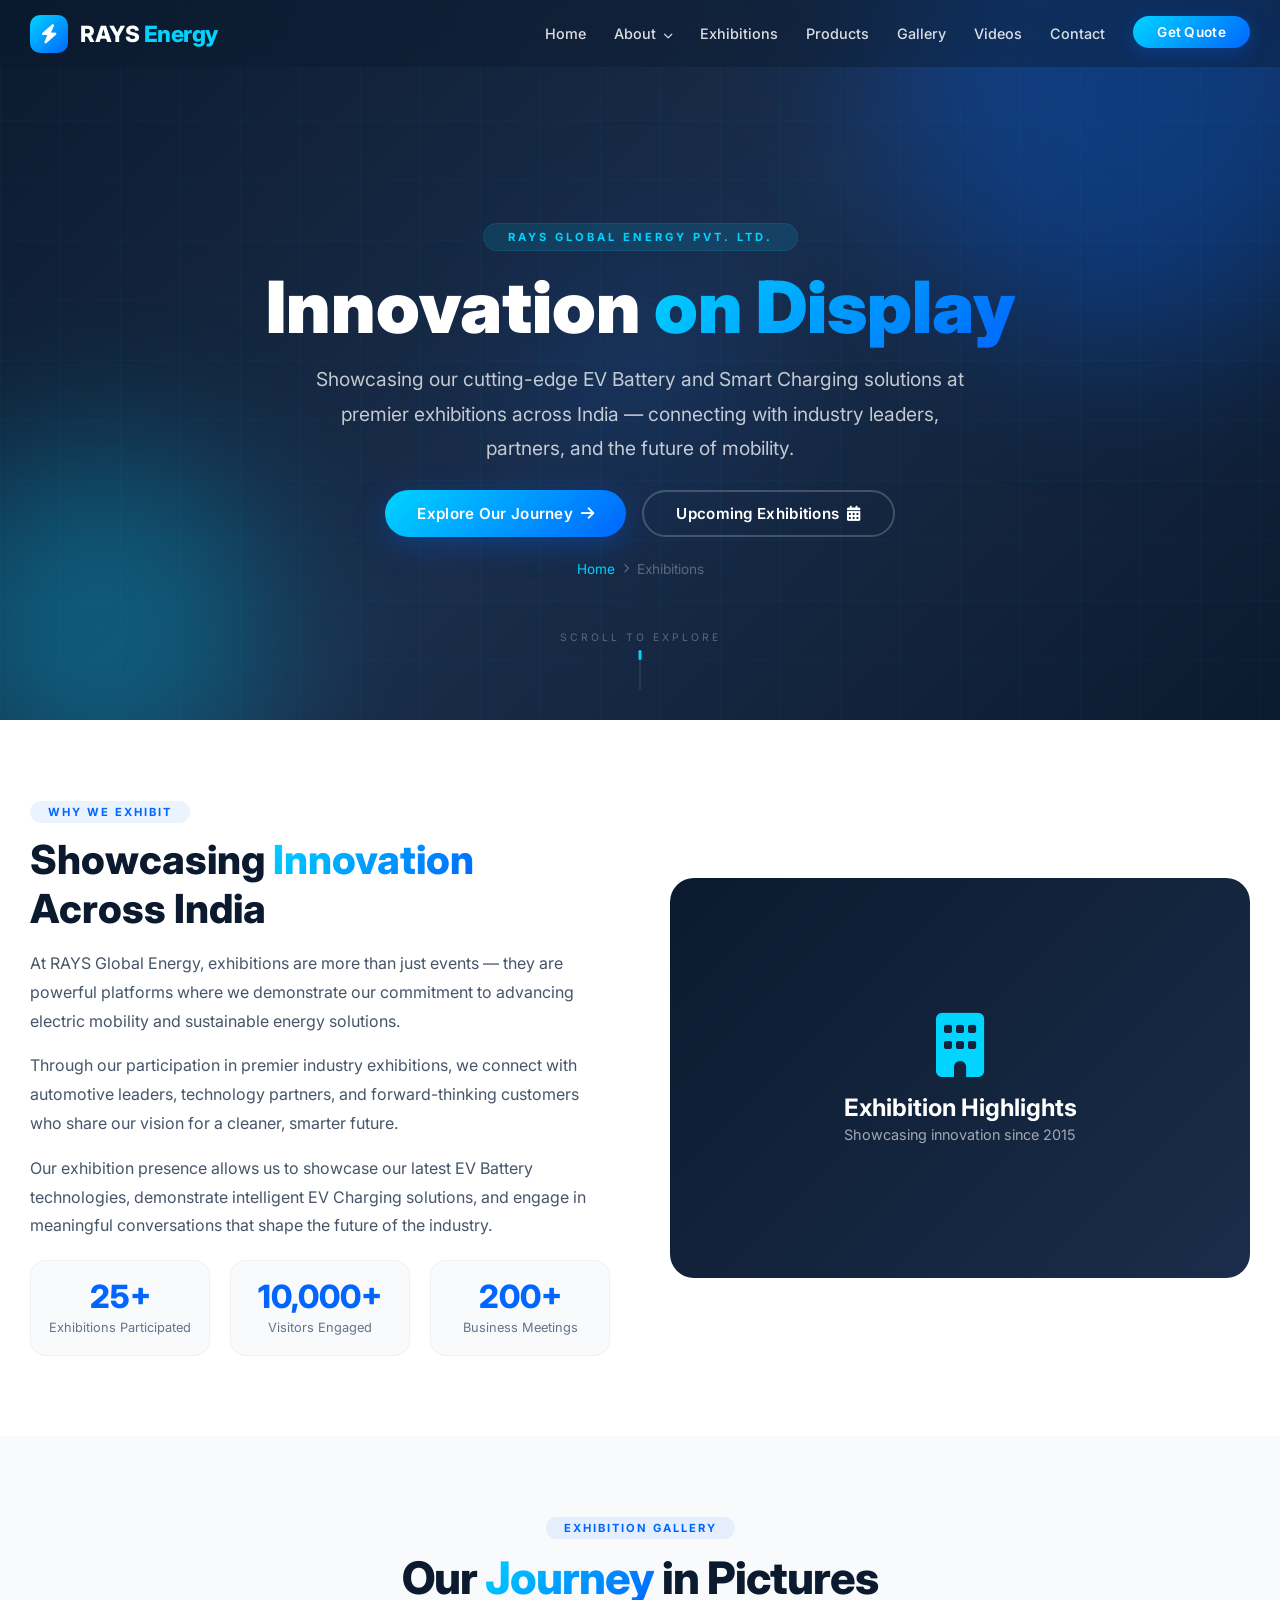
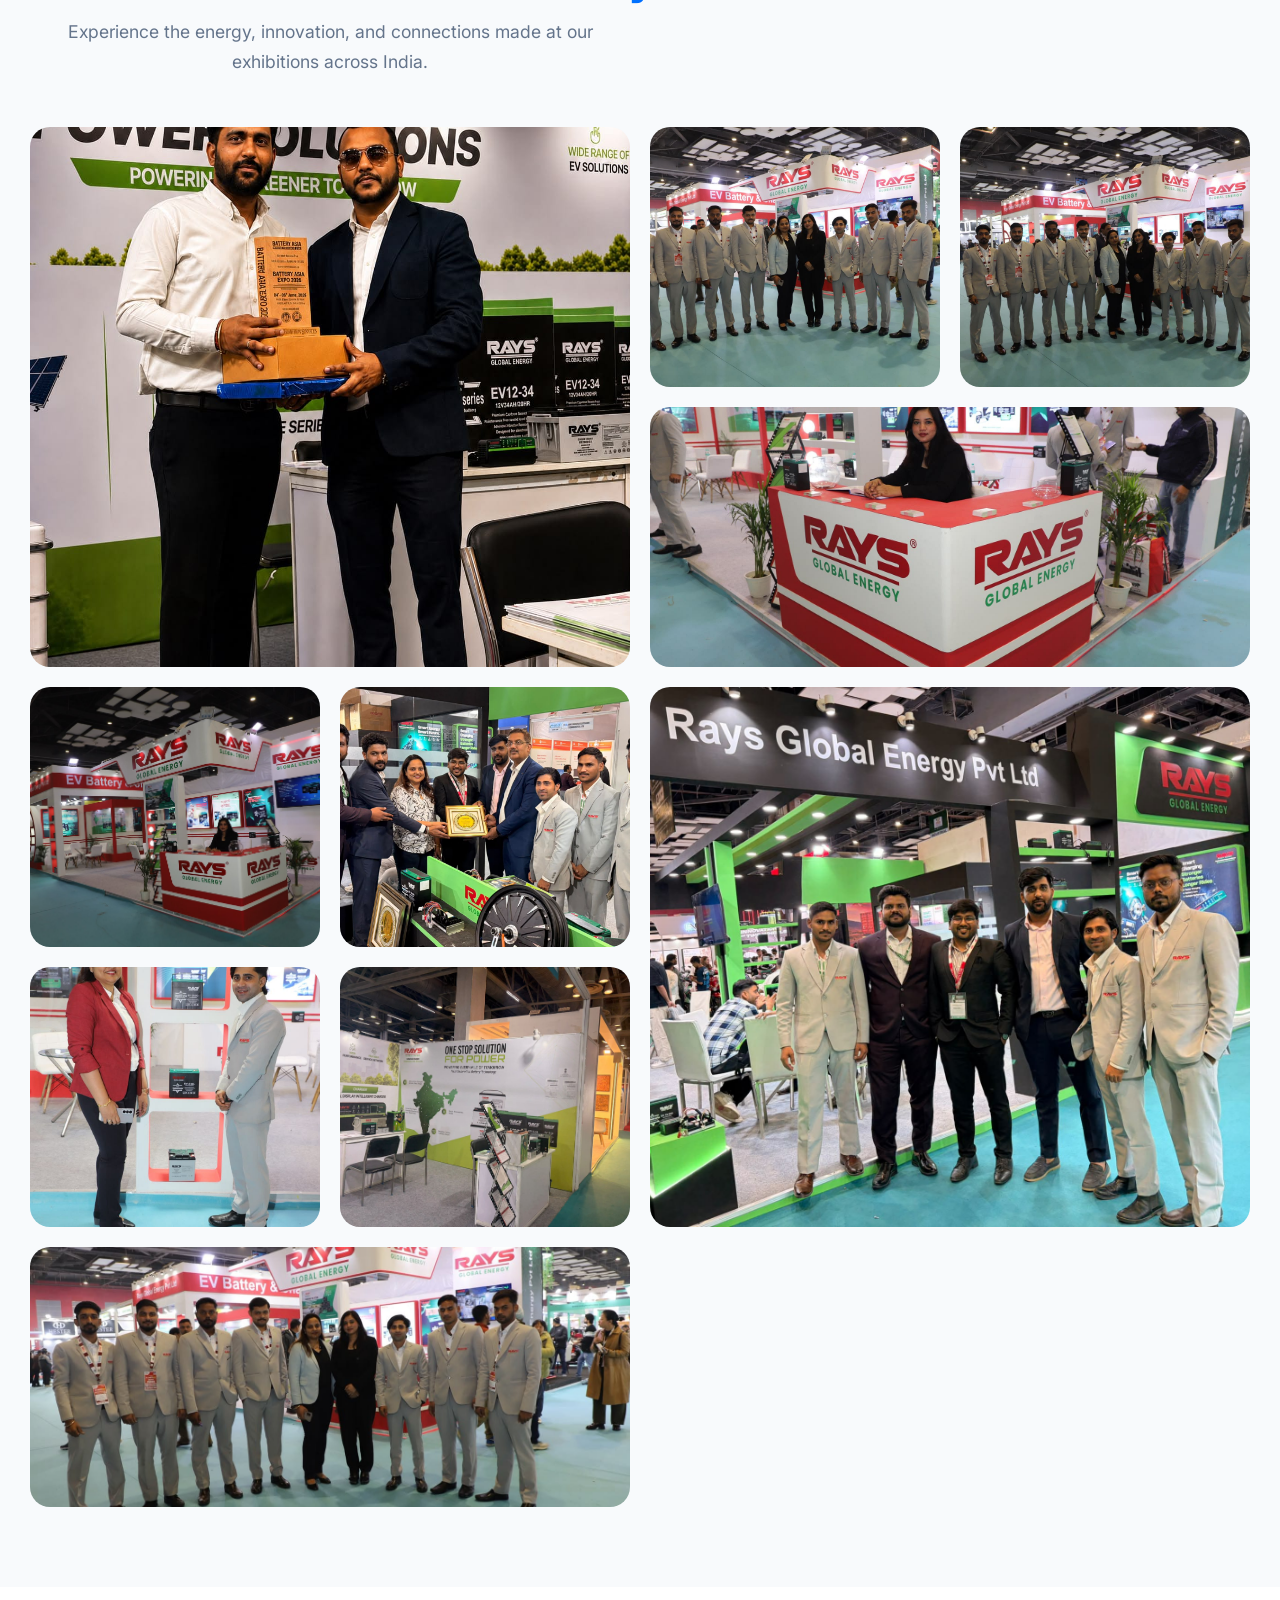
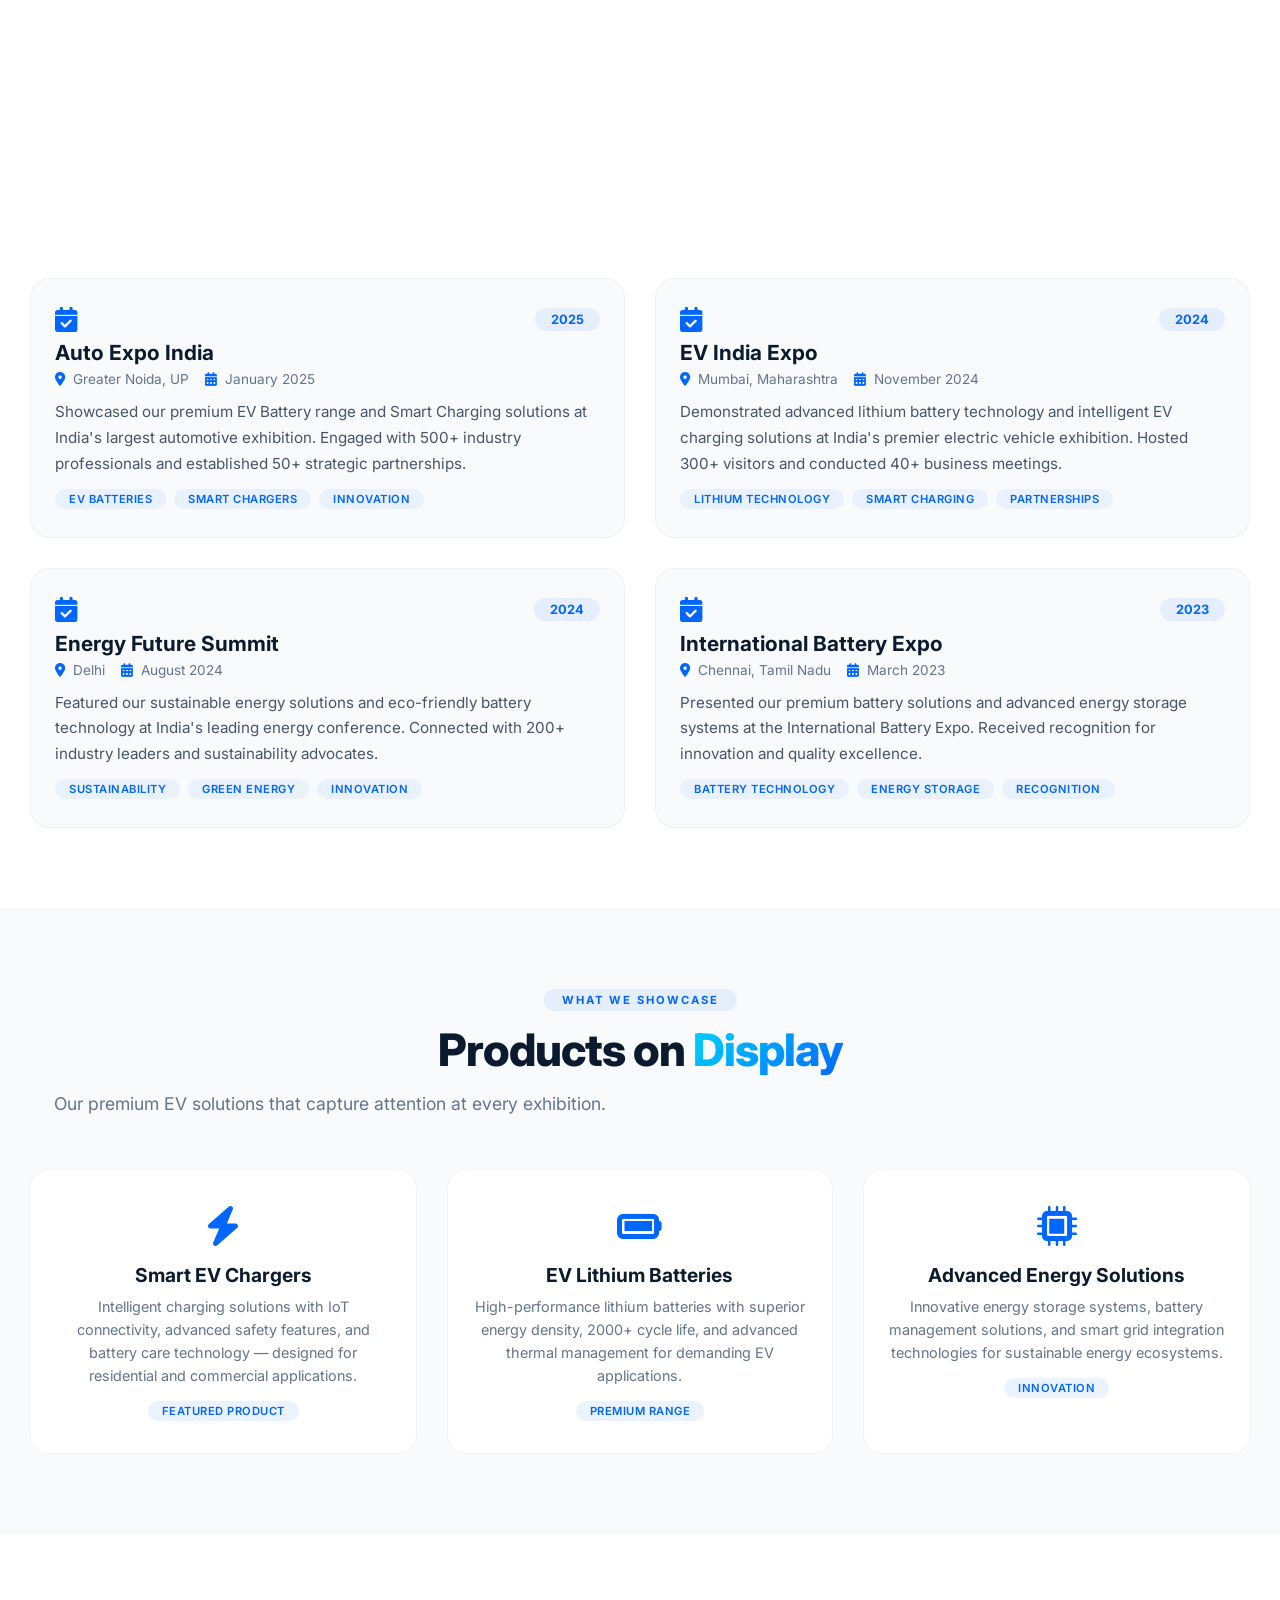
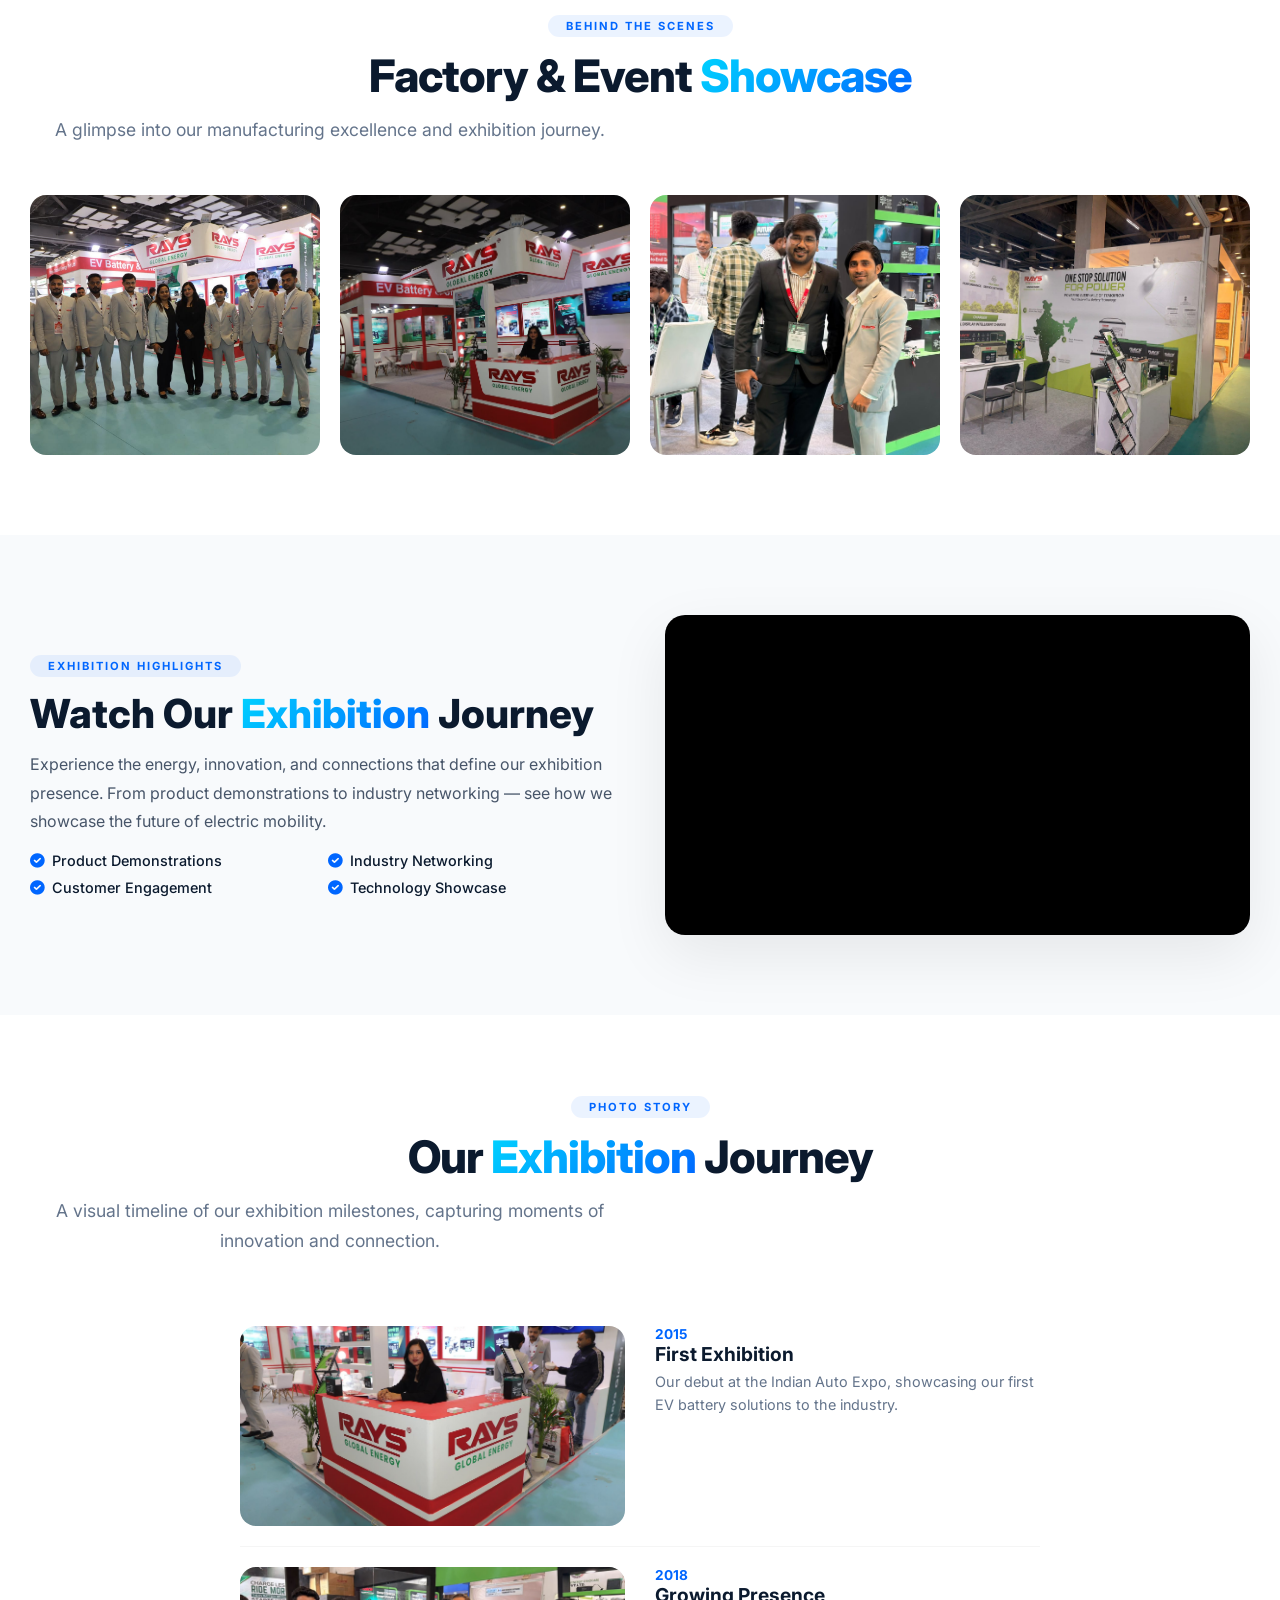
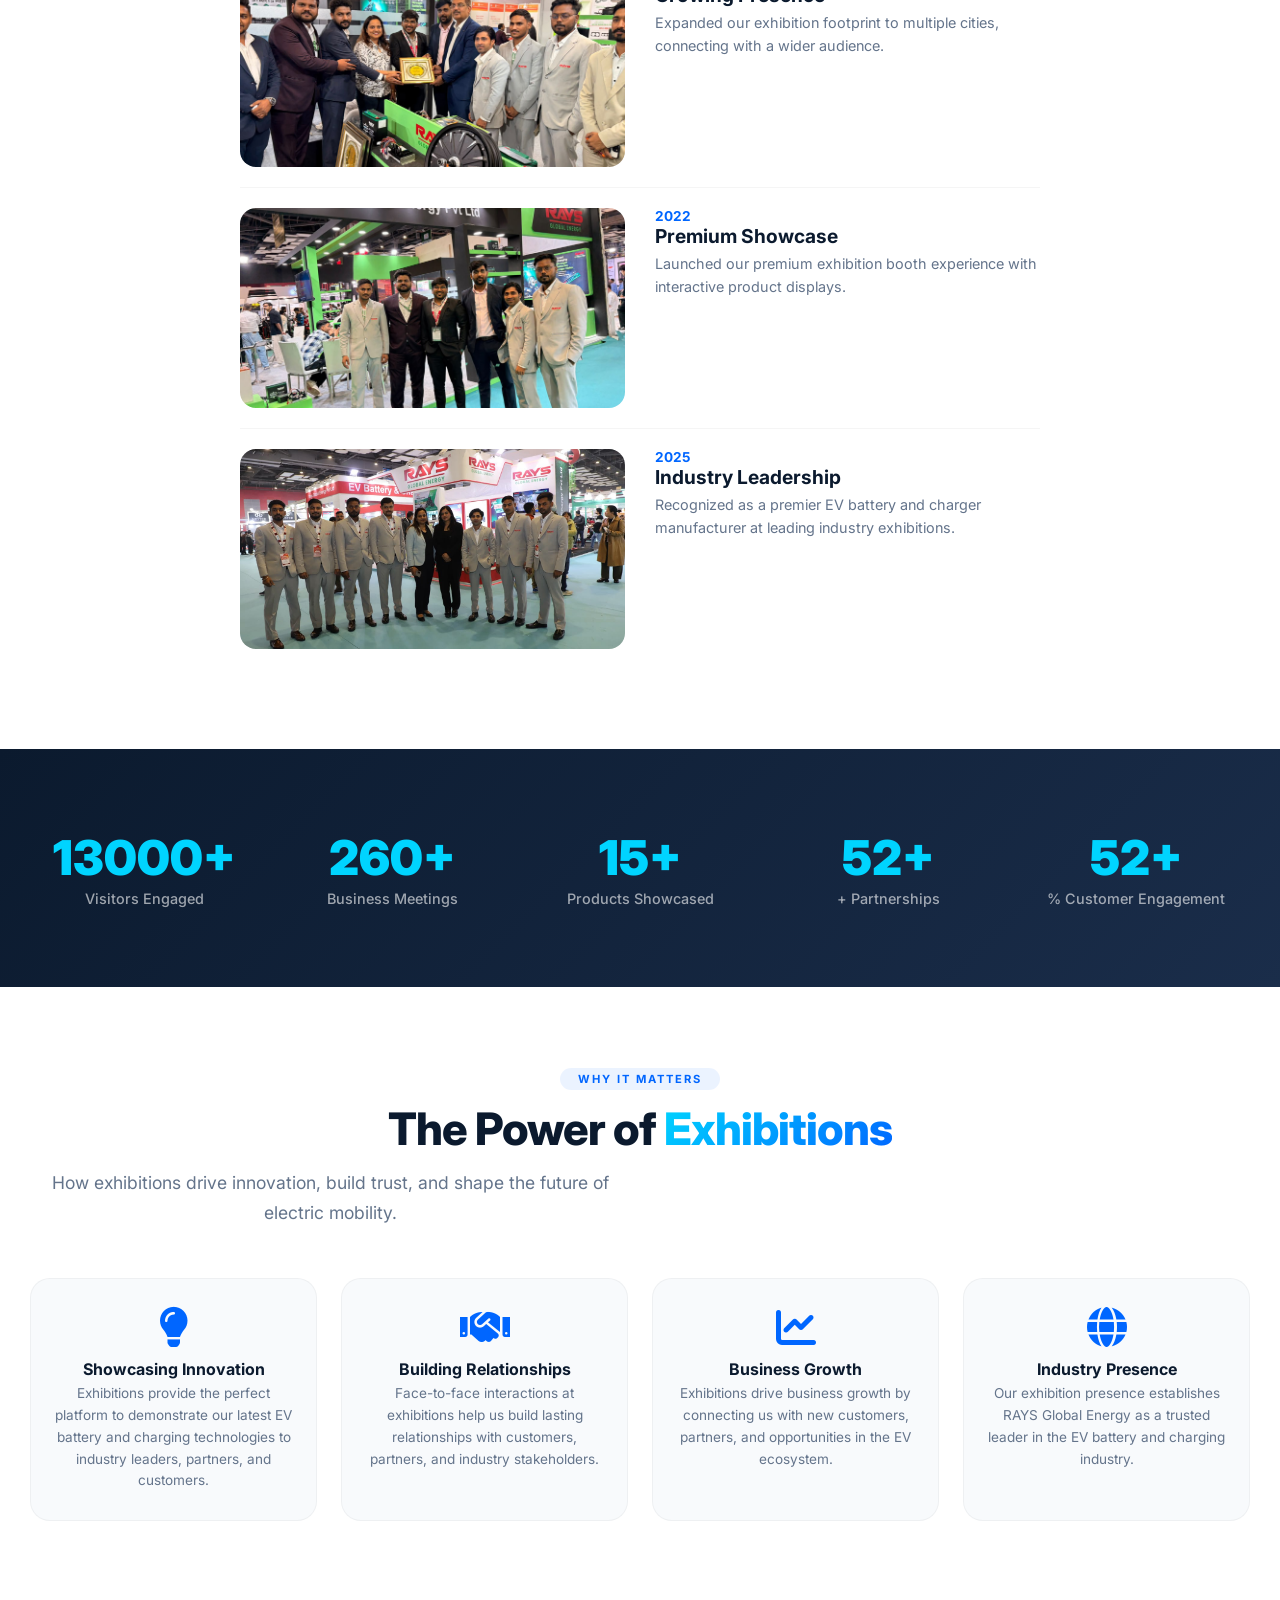
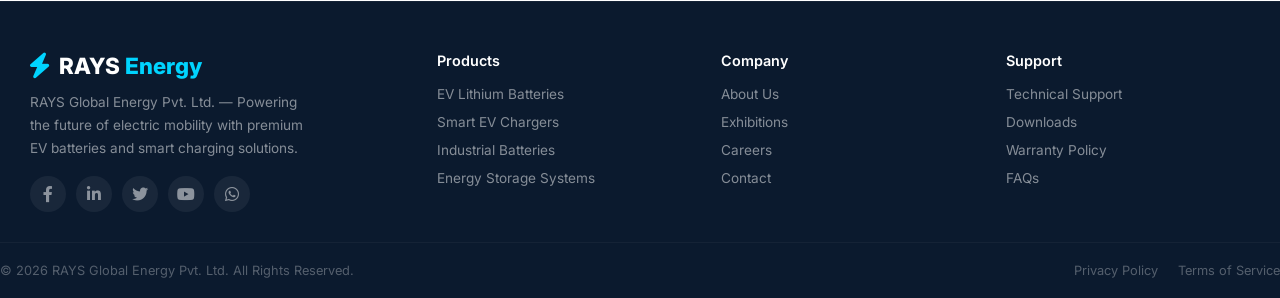
<file: exhibition.html>
<!DOCTYPE html>
<html lang="en">
<head>
    <meta charset="UTF-8" />
    <meta name="viewport" content="width=device-width, initial-scale=1.0" />
    <title>Exhibitions - RAYS Global Energy | Innovation on Display</title>
    <!-- Font Awesome -->
    <link rel="stylesheet" href="https://cdnjs.cloudflare.com/ajax/libs/font-awesome/6.0.0-beta3/css/all.min.css" />
    <!-- Google Fonts -->
    <link href="https://fonts.googleapis.com/css2?family=Inter:wght@300;400;500;600;700;800;900&display=swap" rel="stylesheet" />
    <link rel="stylesheet" href="style.css" />
    <style>
        /* ==================== EXHIBITION PAGE STYLES ==================== */

        /* ===== SECTION 1: EXHIBITION HERO ===== */
        .exhibition-hero {
            position: relative;
            width: 100%;
            min-height: 80vh;
            padding: 140px 0 60px;
            display: flex;
            flex-direction: column;
            align-items: center;
            justify-content: center;
            overflow: hidden;
            background: #0b1a2e;
        }

        .exhibition-hero-bg {
            position: absolute;
            inset: 0;
            background: linear-gradient(135deg, #0b1a2e 0%, #1a2d4a 50%, #0b1a2e 100%);
            z-index: 0;
        }

        .exhibition-hero-bg .glow-orb {
            position: absolute;
            border-radius: 50%;
            filter: blur(80px);
            opacity: 0.3;
        }

        .exhibition-hero-bg .glow-orb:nth-child(1) {
            width: 500px;
            height: 500px;
            background: #0066ff;
            top: -150px;
            right: -100px;
            animation: floatGlow 8s ease-in-out infinite;
        }

        .exhibition-hero-bg .glow-orb:nth-child(2) {
            width: 350px;
            height: 350px;
            background: #00d4ff;
            bottom: -80px;
            left: -80px;
            animation: floatGlow 10s ease-in-out infinite reverse;
        }

        .exhibition-hero-bg .glow-orb:nth-child(3) {
            width: 250px;
            height: 250px;
            background: #0066ff;
            top: 50%;
            left: 50%;
            transform: translate(-50%, -50%);
            animation: floatGlow 12s ease-in-out infinite;
            opacity: 0.1;
        }

        .grid-lines {
            position: absolute;
            inset: 0;
            background-image: 
                linear-gradient(rgba(0, 212, 255, 0.03) 1px, transparent 1px),
                linear-gradient(90deg, rgba(0, 212, 255, 0.03) 1px, transparent 1px);
            background-size: 60px 60px;
            z-index: 1;
            animation: gridMove 20s linear infinite;
        }

        @keyframes gridMove {
            0% { transform: translateY(0); }
            100% { transform: translateY(60px); }
        }

        @keyframes floatGlow {
            0%, 100% { transform: translate(0, 0) scale(1); }
            50% { transform: translate(30px, -30px) scale(1.1); }
        }

        .exhibition-hero-content {
            position: relative;
            z-index: 2;
            text-align: center;
            max-width: 900px;
            padding: 0 20px;
        }

        .exhibition-hero-content .hero-badge {
            display: inline-block;
            background: rgba(0, 212, 255, 0.12);
            color: #00d4ff;
            font-size: 0.7rem;
            font-weight: 700;
            padding: 6px 24px;
            border-radius: 20px;
            text-transform: uppercase;
            letter-spacing: 3px;
            margin-bottom: 16px;
            border: 1px solid rgba(0, 212, 255, 0.1);
        }

        .exhibition-hero-content h1 {
            font-size: 4.5rem;
            font-weight: 900;
            color: #fff;
            margin-bottom: 16px;
            line-height: 1.1;
        }

        .exhibition-hero-content h1 span {
            background: linear-gradient(135deg, #00d4ff, #0066ff);
            -webkit-background-clip: text;
            -webkit-text-fill-color: transparent;
        }

        .exhibition-hero-content p {
            color: rgba(255, 255, 255, 0.75);
            font-size: 1.2rem;
            line-height: 1.8;
            max-width: 650px;
            margin: 0 auto 24px;
        }

        .exhibition-hero-content .hero-buttons {
            display: flex;
            gap: 16px;
            justify-content: center;
            flex-wrap: wrap;
        }

        .exhibition-hero-content .hero-buttons .primary-btn {
            background: linear-gradient(135deg, #00d4ff, #0066ff) !important;
        }

        .exhibition-hero-content .hero-buttons .secondary-btn {
            background: transparent !important;
            color: #fff !important;
            border: 2px solid rgba(255, 255, 255, 0.2) !important;
            box-shadow: none !important;
        }

        .exhibition-hero-content .hero-buttons .secondary-btn:hover {
            background: rgba(255, 255, 255, 0.08) !important;
            border-color: #00d4ff !important;
        }

        .breadcrumb {
            display: flex;
            justify-content: center;
            gap: 8px;
            color: rgba(255, 255, 255, 0.3);
            font-size: 0.85rem;
            margin-top: 24px;
        }

        .breadcrumb a {
            color: #00d4ff;
            transition: color 0.3s ease;
        }

        .breadcrumb a:hover {
            color: #0066ff;
        }

        .scroll-indicator {
            position: absolute;
            bottom: 30px;
            left: 50%;
            transform: translateX(-50%);
            z-index: 5;
            display: flex;
            flex-direction: column;
            align-items: center;
            gap: 6px;
        }

        .scroll-indicator span {
            color: rgba(255, 255, 255, 0.3);
            font-size: 0.65rem;
            letter-spacing: 3px;
            text-transform: uppercase;
        }

        .scroll-line {
            width: 1px;
            height: 40px;
            background: rgba(255, 255, 255, 0.15);
            position: relative;
        }

        .scroll-line span {
            position: absolute;
            top: 0;
            left: -1px;
            width: 3px;
            height: 10px;
            background: #00d4ff;
            border-radius: 4px;
            animation: scrollMove 2s ease-in-out infinite;
        }

        @keyframes scrollMove {
            0%, 100% { transform: translateY(0); opacity: 1; }
            50% { transform: translateY(30px); opacity: 0.3; }
        }

        /* ===== SECTION 2: ABOUT EXHIBITIONS ===== */
        .about-exhibitions {
            background: #ffffff;
            padding: 80px 0;
        }

        .about-exhibitions-grid {
            display: grid;
            grid-template-columns: 1fr 1fr;
            gap: 60px;
            align-items: center;
        }

        .about-exhibitions-content h2 {
            font-size: 2.5rem;
            font-weight: 800;
            color: #0b1a2e;
            margin-bottom: 16px;
        }

        .about-exhibitions-content h2 span {
            background: linear-gradient(135deg, #00d4ff, #0066ff);
            -webkit-background-clip: text;
            -webkit-text-fill-color: transparent;
        }

        .about-exhibitions-content p {
            color: #475569;
            font-size: 1rem;
            line-height: 1.8;
            margin-bottom: 16px;
        }

        .exhibition-stats {
            display: grid;
            grid-template-columns: repeat(3, 1fr);
            gap: 20px;
            margin-top: 20px;
        }

        .exhibition-stat {
            text-align: center;
            padding: 16px;
            background: #f8fafc;
            border-radius: 16px;
            border: 1px solid rgba(0, 0, 0, 0.04);
        }

        .exhibition-stat h4 {
            font-size: 2rem;
            font-weight: 800;
            color: #0066ff;
        }

        .exhibition-stat p {
            font-size: 0.8rem;
            color: #64748b;
            margin: 0;
        }

        .about-exhibitions-placeholder {
            width: 100%;
            height: 400px;
            background: linear-gradient(135deg, #0b1a2e, #1a2d4a);
            border-radius: 24px;
            display: flex;
            flex-direction: column;
            align-items: center;
            justify-content: center;
            color: #fff;
        }

        .about-exhibitions-placeholder i {
            font-size: 4rem;
            color: #00d4ff;
            margin-bottom: 16px;
        }

        .about-exhibitions-placeholder span {
            font-size: 1.5rem;
            font-weight: 700;
        }

        .about-exhibitions-placeholder small {
            font-size: 0.9rem;
            opacity: 0.6;
            margin-top: 4px;
        }

        /* ===== SECTION 3: MASONRY GALLERY ===== */
        .gallery-section {
            background: #f8fafc;
            padding: 80px 0;
        }

        .masonry-gallery {
            display: grid;
            grid-template-columns: repeat(4, 1fr);
            grid-auto-rows: 260px;
            gap: 20px;
        }

        .masonry-item {
            position: relative;
            border-radius: 20px;
            overflow: hidden;
            cursor: pointer;
        }

        .masonry-item.large {
            grid-column: span 2;
            grid-row: span 2;
            height: 540px;
        }

        .masonry-item.medium {
            grid-column: span 2;
            height: 260px;
        }

        .masonry-item img {
            width: 100%;
            height: 100%;
            object-fit: cover;
            transition: transform 0.7s cubic-bezier(0.25, 0.46, 0.45, 0.94);
        }

        .masonry-item:hover img {
            transform: scale(1.08);
        }

        .masonry-overlay {
            position: absolute;
            inset: 0;
            background: linear-gradient(transparent 40%, rgba(0, 0, 0, 0.7));
            display: flex;
            flex-direction: column;
            justify-content: flex-end;
            padding: 24px;
            opacity: 0;
            transition: opacity 0.4s ease;
        }

        .masonry-item:hover .masonry-overlay {
            opacity: 1;
        }

        .masonry-overlay h4 {
            color: #fff;
            font-size: 1.2rem;
            font-weight: 700;
            transform: translateY(20px);
            transition: transform 0.4s ease;
        }

        .masonry-item:hover .masonry-overlay h4 {
            transform: translateY(0);
        }

        .masonry-overlay p {
            color: rgba(255, 255, 255, 0.7);
            font-size: 0.85rem;
            transform: translateY(20px);
            transition: transform 0.4s ease 0.08s;
        }

        .masonry-item:hover .masonry-overlay p {
            transform: translateY(0);
        }

        .gallery-tag {
            position: absolute;
            top: 16px;
            right: 16px;
            background: linear-gradient(135deg, #00d4ff, #0066ff);
            color: #fff;
            font-size: 0.65rem;
            font-weight: 700;
            padding: 4px 14px;
            border-radius: 20px;
            text-transform: uppercase;
            letter-spacing: 1px;
        }

        /* ===== SECTION 4: EXHIBITION DETAILS ===== */
        .exhibition-details {
            background: #ffffff;
            padding: 80px 0;
        }

        .details-grid {
            display: grid;
            grid-template-columns: repeat(2, 1fr);
            gap: 30px;
        }

        .detail-card {
            background: #f8fafc;
            padding: 28px 24px;
            border-radius: 20px;
            border: 1px solid rgba(0, 0, 0, 0.04);
            transition: all 0.4s ease;
        }

        .detail-card:hover {
            transform: translateY(-8px);
            box-shadow: 0 20px 40px -12px rgba(0, 0, 0, 0.08);
            border-color: rgba(0, 102, 255, 0.15);
        }

        .detail-header {
            display: flex;
            align-items: center;
            justify-content: space-between;
            margin-bottom: 8px;
        }

        .detail-header i {
            font-size: 1.6rem;
            color: #0066ff;
        }

        .detail-year {
            background: rgba(0, 102, 255, 0.08);
            color: #0066ff;
            font-size: 0.8rem;
            font-weight: 700;
            padding: 4px 16px;
            border-radius: 20px;
        }

        .detail-card h3 {
            font-size: 1.3rem;
            color: #0b1a2e;
            margin-bottom: 6px;
        }

        .detail-meta {
            display: flex;
            gap: 16px;
            margin-bottom: 12px;
        }

        .detail-meta span {
            font-size: 0.85rem;
            color: #64748b;
        }

        .detail-meta i {
            margin-right: 4px;
            color: #0066ff;
        }

        .detail-card p {
            color: #475569;
            font-size: 0.95rem;
            line-height: 1.7;
            margin-bottom: 12px;
        }

        .detail-tags {
            display: flex;
            gap: 8px;
            flex-wrap: wrap;
        }

        .detail-tags span {
            background: rgba(0, 102, 255, 0.06);
            color: #0066ff;
            font-size: 0.7rem;
            font-weight: 600;
            padding: 3px 14px;
            border-radius: 20px;
            text-transform: uppercase;
            letter-spacing: 0.5px;
        }

        /* ===== SECTION 5: PRODUCT SHOWCASE ===== */
        .product-showcase {
            background: #f8fafc;
            padding: 80px 0;
        }

        .showcase-grid {
            display: grid;
            grid-template-columns: repeat(3, 1fr);
            gap: 30px;
        }

        .showcase-card {
            background: #ffffff;
            padding: 32px 24px;
            border-radius: 20px;
            text-align: center;
            border: 1px solid rgba(0, 0, 0, 0.04);
            transition: all 0.4s ease;
        }

        .showcase-card:hover {
            transform: translateY(-8px);
            box-shadow: 0 20px 40px -12px rgba(0, 0, 0, 0.08);
            border-color: rgba(0, 102, 255, 0.15);
        }

        .showcase-icon {
            font-size: 2.5rem;
            color: #0066ff;
            margin-bottom: 12px;
        }

        .showcase-card h3 {
            font-size: 1.2rem;
            color: #0b1a2e;
            margin-bottom: 8px;
        }

        .showcase-card p {
            color: #64748b;
            font-size: 0.9rem;
            line-height: 1.6;
            margin-bottom: 12px;
        }

        .showcase-tag {
            display: inline-block;
            background: rgba(0, 102, 255, 0.08);
            color: #0066ff;
            font-size: 0.7rem;
            font-weight: 600;
            padding: 3px 14px;
            border-radius: 20px;
            text-transform: uppercase;
            letter-spacing: 0.5px;
        }

        /* ===== SECTION 6: FACTORY SHOWCASE ===== */
        .factory-showcase {
            background: #ffffff;
            padding: 80px 0;
        }

        .factory-showcase-grid {
            display: grid;
            grid-template-columns: repeat(4, 1fr);
            gap: 20px;
        }

        .factory-showcase-item {
            position: relative;
            border-radius: 16px;
            overflow: hidden;
            height: 260px;
            cursor: pointer;
        }

        .factory-showcase-item img {
            width: 100%;
            height: 100%;
            object-fit: cover;
            transition: transform 0.6s ease;
        }

        .factory-showcase-item:hover img {
            transform: scale(1.08);
        }

        .factory-showcase-overlay {
            position: absolute;
            inset: 0;
            background: linear-gradient(transparent 40%, rgba(0, 0, 0, 0.7));
            display: flex;
            flex-direction: column;
            justify-content: flex-end;
            padding: 20px;
            opacity: 0;
            transition: opacity 0.4s ease;
        }

        .factory-showcase-item:hover .factory-showcase-overlay {
            opacity: 1;
        }

        .factory-showcase-overlay h4 {
            color: #fff;
            font-size: 1rem;
            font-weight: 600;
        }

        .factory-showcase-overlay p {
            color: rgba(255, 255, 255, 0.6);
            font-size: 0.8rem;
        }

        /* ===== SECTION 7: EVENT VIDEO ===== */
        .event-video-section {
            background: #f8fafc;
            padding: 80px 0;
        }

        .event-video-grid {
            display: grid;
            grid-template-columns: 1fr 1fr;
            gap: 50px;
            align-items: center;
        }

        .event-video-content h2 {
            font-size: 2.5rem;
            font-weight: 800;
            color: #0b1a2e;
            margin-bottom: 12px;
        }

        .event-video-content h2 span {
            background: linear-gradient(135deg, #00d4ff, #0066ff);
            -webkit-background-clip: text;
            -webkit-text-fill-color: transparent;
        }

        .event-video-content p {
            color: #475569;
            font-size: 1rem;
            line-height: 1.8;
            margin-bottom: 16px;
        }

        .event-features {
            display: grid;
            grid-template-columns: 1fr 1fr;
            gap: 10px;
        }

        .event-feature {
            display: flex;
            align-items: center;
            gap: 8px;
            color: #0b1a2e;
            font-size: 0.9rem;
            font-weight: 500;
        }

        .event-feature i {
            color: #0066ff;
        }

        .event-video-wrapper {
            position: relative;
            border-radius: 20px;
            overflow: hidden;
            box-shadow: 0 20px 60px rgba(0, 0, 0, 0.08);
        }

        .event-video-wrapper video {
            width: 100%;
            height: auto;
            min-height: 320px;
            display: block;
            background: #000;
        }

        .event-video-overlay {
            position: absolute;
            inset: 0;
            background: rgba(0, 0, 0, 0.3);
            display: flex;
            flex-direction: column;
            align-items: center;
            justify-content: center;
            transition: opacity 0.4s ease;
            cursor: pointer;
        }

        .event-video-play-btn {
            width: 72px;
            height: 72px;
            border-radius: 50%;
            background: rgba(255, 255, 255, 0.1);
            backdrop-filter: blur(8px);
            display: flex;
            align-items: center;
            justify-content: center;
            border: 2px solid rgba(255, 255, 255, 0.15);
            transition: all 0.4s ease;
        }

        .event-video-play-btn i {
            font-size: 2rem;
            color: #00d4ff;
            margin-left: 4px;
        }

        .event-video-overlay:hover .event-video-play-btn {
            background: rgba(0, 212, 255, 0.2);
            transform: scale(1.08);
        }

        .event-video-overlay span {
            color: #fff;
            font-size: 0.85rem;
            margin-top: 14px;
            font-weight: 500;
            text-shadow: 0 2px 12px rgba(0, 0, 0, 0.5);
        }

        /* ===== SECTION 8: PHOTO STORY ===== */
        .photo-story {
            background: #ffffff;
            padding: 80px 0;
        }

        .photo-timeline {
            max-width: 800px;
            margin: 0 auto;
        }

        .photo-timeline .timeline-item {
            display: grid;
            grid-template-columns: 1fr 1fr;
            gap: 30px;
            padding: 20px 0;
            border-bottom: 1px solid rgba(0, 0, 0, 0.04);
        }

        .photo-timeline .timeline-item:last-child {
            border-bottom: none;
        }

        .timeline-image {
            border-radius: 16px;
            overflow: hidden;
            height: 200px;
        }

        .timeline-image img {
            width: 100%;
            height: 100%;
            object-fit: cover;
            transition: transform 0.6s ease;
        }

        .timeline-image:hover img {
            transform: scale(1.05);
        }

        .timeline-item .timeline-content h4 {
            font-size: 0.85rem;
            color: #0066ff;
            font-weight: 700;
        }

        .timeline-item .timeline-content h3 {
            font-size: 1.2rem;
            color: #0b1a2e;
            margin-bottom: 4px;
        }

        .timeline-item .timeline-content p {
            color: #64748b;
            font-size: 0.9rem;
            line-height: 1.6;
        }

        /* ===== SECTION 9: SUCCESS HIGHLIGHTS ===== */
        .success-highlights {
            background: linear-gradient(135deg, #0b1a2e, #1a2d4a);
            padding: 80px 0;
        }

        .success-grid {
            display: grid;
            grid-template-columns: repeat(5, 1fr);
            gap: 20px;
            text-align: center;
        }

        .success-card .success-number {
            font-size: 3rem;
            font-weight: 900;
            color: #00d4ff;
            line-height: 1.2;
        }

        .success-card p {
            color: rgba(255, 255, 255, 0.6);
            font-size: 0.9rem;
            font-weight: 500;
            margin-top: 4px;
        }

        /* ===== SECTION 10: WHY EXHIBITIONS ===== */
        .why-exhibitions {
            background: #ffffff;
            padding: 80px 0;
        }

        .why-exhibitions-grid {
            display: grid;
            grid-template-columns: repeat(4, 1fr);
            gap: 24px;
        }

        .why-exhibitions-card {
            background: #f8fafc;
            padding: 28px 20px;
            border-radius: 20px;
            text-align: center;
            border: 1px solid rgba(0, 0, 0, 0.04);
            transition: all 0.4s ease;
        }

        .why-exhibitions-card:hover {
            transform: translateY(-6px);
            box-shadow: 0 12px 32px rgba(0, 0, 0, 0.04);
            border-color: rgba(0, 102, 255, 0.15);
        }

        .why-exhibitions-card i {
            font-size: 2.5rem;
            color: #0066ff;
            margin-bottom: 12px;
        }

        .why-exhibitions-card h3 {
            font-size: 1rem;
            color: #0b1a2e;
            margin-bottom: 4px;
        }

        .why-exhibitions-card p {
            color: #64748b;
            font-size: 0.85rem;
            line-height: 1.6;
        }

        /* ===== SECTION 11: FOOTER ===== */
        footer {
            background: #0b1a2e;
            padding: 50px 0 20px;
            border-top: 1px solid rgba(255, 255, 255, 0.04);
        }
        .footer-grid {
            display: grid;
            grid-template-columns: 1.5fr 1fr 1fr 1fr;
            gap: 40px;
            padding-bottom: 30px;
            border-bottom: 1px solid rgba(255, 255, 255, 0.04);
        }
        .footer-brand .footer-logo {
            display: flex;
            align-items: center;
            gap: 10px;
            margin-bottom: 12px;
        }
        .footer-brand .footer-logo i {
            font-size: 1.6rem;
            color: #00d4ff;
        }
        .footer-brand .footer-logo span {
            font-size: 1.4rem;
            font-weight: 800;
            color: #fff;
        }
        .footer-brand .footer-logo span span {
            color: #00d4ff;
        }
        .footer-brand p {
            color: rgba(255, 255, 255, 0.5);
            font-size: 0.85rem;
            line-height: 1.7;
            max-width: 280px;
        }
        .footer-social {
            display: flex;
            gap: 10px;
            margin-top: 16px;
        }
        .footer-social a {
            display: inline-flex;
            align-items: center;
            justify-content: center;
            width: 36px;
            height: 36px;
            border-radius: 50%;
            background: rgba(255, 255, 255, 0.06);
            color: rgba(255, 255, 255, 0.5);
            transition: all 0.4s ease;
        }
        .footer-social a:hover {
            background: linear-gradient(135deg, #00d4ff, #0066ff);
            color: #fff;
            transform: translateY(-4px);
        }
        .footer-grid h4 {
            color: #fff;
            font-size: 0.9rem;
            font-weight: 600;
            margin-bottom: 14px;
        }
        .footer-grid ul li {
            margin-bottom: 8px;
        }
        .footer-grid ul li a {
            color: rgba(255, 255, 255, 0.5);
            font-size: 0.85rem;
            transition: color 0.3s ease;
        }
        .footer-grid ul li a:hover {
            color: #00d4ff;
        }
        .footer-bottom {
            display: flex;
            justify-content: space-between;
            align-items: center;
            padding-top: 20px;
        }
        .footer-bottom p {
            color: rgba(255, 255, 255, 0.3);
            font-size: 0.8rem;
        }
        .footer-bottom-links {
            display: flex;
            gap: 20px;
        }
        .footer-bottom-links a {
            color: rgba(255, 255, 255, 0.3);
            font-size: 0.8rem;
            transition: color 0.3s ease;
        }
        .footer-bottom-links a:hover {
            color: #00d4ff;
        }

        /* ===== RESPONSIVE ===== */
        @media (max-width: 1024px) {
            .exhibition-hero-content h1 { font-size: 3.5rem; }
            .about-exhibitions-grid { grid-template-columns: 1fr; gap: 40px; }
            .masonry-gallery { grid-template-columns: repeat(2, 1fr); }
            .masonry-item.large { grid-column: span 1; grid-row: span 1; height: 260px; }
            .masonry-item.medium { grid-column: span 1; }
            .details-grid { grid-template-columns: 1fr; }
            .showcase-grid { grid-template-columns: repeat(2, 1fr); }
            .factory-showcase-grid { grid-template-columns: repeat(2, 1fr); }
            .event-video-grid { grid-template-columns: 1fr; gap: 30px; }
            .success-grid { grid-template-columns: repeat(3, 1fr); }
            .why-exhibitions-grid { grid-template-columns: repeat(2, 1fr); }
            .photo-timeline .timeline-item { grid-template-columns: 1fr; }
            .footer-grid { grid-template-columns: 1fr 1fr; gap: 30px; }
        }

        @media (max-width: 768px) {
            .exhibition-hero { min-height: 60vh; padding: 100px 0 40px; }
            .exhibition-hero-content h1 { font-size: 2.5rem; }
            .exhibition-hero-content p { font-size: 1rem; }
            .exhibition-stats { grid-template-columns: 1fr 1fr; }
            .masonry-gallery { grid-template-columns: 1fr; }
            .showcase-grid { grid-template-columns: 1fr; }
            .factory-showcase-grid { grid-template-columns: 1fr; }
            .success-grid { grid-template-columns: 1fr 1fr; }
            .why-exhibitions-grid { grid-template-columns: 1fr; }
            .event-features { grid-template-columns: 1fr; }
            .exhibition-hero-content .hero-buttons { flex-direction: column; align-items: center; }
            .about-exhibitions-placeholder { height: 250px; }
            .footer-grid { grid-template-columns: 1fr; gap: 24px; }
            .footer-bottom { flex-direction: column; gap: 12px; text-align: center; }
        }

        @media (max-width: 480px) {
            .container { padding: 0 14px; }
            .exhibition-hero-content h1 { font-size: 2rem; }
            .exhibition-stats { grid-template-columns: 1fr; }
            .success-grid { grid-template-columns: 1fr; }
            .event-video-wrapper video { min-height: 200px; }
            .masonry-item { height: 200px; }
            .masonry-item.large { height: 200px; }
            .detail-meta { flex-direction: column; gap: 4px; }
        }
    </style>
</head>
<body>
    <!-- ==================== PRELOADER ==================== -->
    <div class="preloader" id="preloader">
        <div class="loader-container">
            <div class="loader-ring">
                <div class="loader-ring-inner"></div>
                <div class="loader-ring-inner-2"></div>
                <div class="loader-center-icon">
                    <i class="fas fa-bolt"></i>
                </div>
            </div>
            <p class="loader-text">RAYS Global Energy</p>
            <p class="loader-sub">Innovation on Display</p>
        </div>
    </div>

    <!-- ==================== NAVIGATION ==================== -->
    <nav id="navbar">
        <div class="container nav-container">
            <div class="logo">
                <div class="logo-icon">
                    <i class="fas fa-bolt"></i>
                </div>
                <span class="logo-text">RAYS <span>Energy</span></span>
            </div>
            <div class="hamburger" id="hamburger">
                <span></span><span></span><span></span>
            </div>
            <ul class="nav-links" id="navLinks">
                <li><a href="index.html">Home</a></li>
                <li class="dropdown-parent">
                    <a href="about.html">About</a> <i class="fas fa-chevron-down dropdown-arrow"></i>
                    <ul class="dropdown">
                        <li><a href="about.html#story">Our Story</a></li>
                        <li><a href="about.html#mission">Mission & Vision</a></li>
                        <li><a href="about.html#values">Core Values</a></li>
                        <li><a href="about.html#manufacturing">Manufacturing</a></li>
                    </ul>
                </li>
                <li><a href="exhibition.html" class="active">Exhibitions</a></li>
                <li><a href="index.html#products">Products</a></li>
                <li><a href="index.html#gallery">Gallery</a></li>
                <li><a href="index.html#videos">Videos</a></li>
                <li><a href="index.html#contact">Contact</a></li>
                <li><a href="index.html#contact" class="btn nav-quote">Get Quote</a></li>
            </ul>
        </div>
    </nav>

    <!-- ==================== HERO SECTION ==================== -->
    <section class="exhibition-hero">
        <div class="exhibition-hero-bg">
            <div class="glow-orb"></div>
            <div class="glow-orb"></div>
            <div class="glow-orb"></div>
            <div class="grid-lines"></div>
        </div>
        <div class="exhibition-hero-content reveal">
            <span class="hero-badge">RAYS Global Energy Pvt. Ltd.</span>
            <h1>Innovation <span>on Display</span></h1>
            <p>Showcasing our cutting-edge EV Battery and Smart Charging solutions at premier exhibitions across India — connecting with industry leaders, partners, and the future of mobility.</p>
            <div class="hero-buttons">
                <a href="#gallery" class="btn primary-btn">Explore Our Journey <i class="fas fa-arrow-right"></i></a>
                <a href="#details" class="btn secondary-btn">Upcoming Exhibitions <i class="fas fa-calendar-alt"></i></a>
            </div>
            <div class="breadcrumb">
                <a href="index.html">Home</a>
                <i class="fas fa-chevron-right" style="font-size:0.6rem;align-self:center;"></i>
                <span>Exhibitions</span>
            </div>
        </div>
        <div class="scroll-indicator">
            <span>Scroll to Explore</span>
            <div class="scroll-line"><span></span></div>
        </div>
    </section>

    <!-- ==================== ABOUT EXHIBITIONS ==================== -->
    <section class="about-exhibitions">
        <div class="container">
            <div class="about-exhibitions-grid reveal">
                <div class="about-exhibitions-content">
                    <span class="section-tag">Why We Exhibit</span>
                    <h2>Showcasing <span>Innovation</span> Across India</h2>
                    <p>At RAYS Global Energy, exhibitions are more than just events — they are powerful platforms where we demonstrate our commitment to advancing electric mobility and sustainable energy solutions.</p>
                    <p>Through our participation in premier industry exhibitions, we connect with automotive leaders, technology partners, and forward-thinking customers who share our vision for a cleaner, smarter future.</p>
                    <p>Our exhibition presence allows us to showcase our latest EV Battery technologies, demonstrate intelligent EV Charging solutions, and engage in meaningful conversations that shape the future of the industry.</p>
                    <div class="exhibition-stats">
                        <div class="exhibition-stat">
                            <h4>25+</h4>
                            <p>Exhibitions Participated</p>
                        </div>
                        <div class="exhibition-stat">
                            <h4>10,000+</h4>
                            <p>Visitors Engaged</p>
                        </div>
                        <div class="exhibition-stat">
                            <h4>200+</h4>
                            <p>Business Meetings</p>
                        </div>
                    </div>
                </div>
                <div class="about-exhibitions-image">
                    <div class="about-exhibitions-placeholder">
                        <i class="fas fa-building"></i>
                        <span>Exhibition Highlights</span>
                        <small>Showcasing innovation since 2015</small>
                    </div>
                </div>
            </div>
        </div>
    </section>

    <!-- ==================== EXHIBITION GALLERY ==================== -->
    <section class="gallery-section" id="gallery">
        <div class="container">
            <div class="section-header reveal">
                <span class="section-tag">Exhibition Gallery</span>
                <h2 class="section-title">Our <span>Journey</span> in Pictures</h2>
                <p class="section-sub">Experience the energy, innovation, and connections made at our exhibitions across India.</p>
            </div>
            <div class="masonry-gallery reveal">
                <div class="masonry-item large">
                    <img src="assets/images/r8.jpeg" alt="RAYS Global Energy Exhibition" />
                    <div class="masonry-overlay">
                        <h4>Auto Expo 2025</h4>
                        <p>Showcasing premium EV batteries</p>
                        <span class="gallery-tag">Featured</span>
                    </div>
                </div>
                <div class="masonry-item">
                    <img src="assets/images/e10.jpeg" alt="EV Battery Display" />
                    <div class="masonry-overlay">
                        <h4>EV Battery Showcase</h4>
                        <p>Advanced lithium technology</p>
                    </div>
                </div>
                <div class="masonry-item">
                    <img src="assets/images/e9.jpeg" alt="EV Charger Demonstration" />
                    <div class="masonry-overlay">
                        <h4>Smart Charging Demo</h4>
                        <p>Intelligent EV charging solutions</p>
                    </div>
                </div>
                <div class="masonry-item medium">
                    <img src="assets/images/e7.jpeg" alt="Team at Exhibition" />
                    <div class="masonry-overlay">
                        <h4>Team RAYS in Action</h4>
                        <p>Engaging with industry leaders</p>
                    </div>
                </div>
                <div class="masonry-item">
                    <img src="assets/images/e6.jpeg" alt="Product Display" />
                    <div class="masonry-overlay">
                        <h4>Product Showcase</h4>
                        <p>Premium battery solutions</p>
                    </div>
                </div>
                <div class="masonry-item">
                    <img src="assets/images/e5.jpeg" alt="Customer Interaction" />
                    <div class="masonry-overlay">
                        <h4>Customer Engagement</h4>
                        <p>Building lasting relationships</p>
                    </div>
                </div>
                <div class="masonry-item large">
                    <img src="assets/images/e2.jpeg" alt="Exhibition Booth" />
                    <div class="masonry-overlay">
                        <h4>Premium Exhibition Booth</h4>
                        <p>Showcasing innovation and technology</p>
                    </div>
                </div>
                <div class="masonry-item">
                    <img src="assets/images/e1.jpeg" alt="Industry Networking" />
                    <div class="masonry-overlay">
                        <h4>Industry Networking</h4>
                        <p>Connecting with partners</p>
                    </div>
                </div>
                <div class="masonry-item">
                    <img src="assets/images/e4.jpeg" alt="Technology Demonstration" />
                    <div class="masonry-overlay">
                        <h4>Tech Demonstration</h4>
                        <p>Innovation in action</p>
                    </div>
                </div>
                <div class="masonry-item medium">
                    <img src="assets/images/e10.jpeg" alt="Exhibition Success" />
                    <div class="masonry-overlay">
                        <h4>Exhibition Success</h4>
                        <p>Celebrating milestones</p>
                    </div>
                </div>
            </div>
        </div>
    </section>

    <!-- ==================== EXHIBITION DETAILS ==================== -->
    <section class="exhibition-details" id="details">
        <div class="container">
            <div class="section-header reveal">
                <span class="section-tag">Past & Upcoming</span>
                <h2 class="section-title">Exhibition <span>Highlights</span></h2>
                <p class="section-sub">Key exhibitions where we showcased our premium EV battery and charging solutions.</p>
            </div>
            <div class="details-grid reveal">
                <div class="detail-card">
                    <div class="detail-header">
                        <i class="fas fa-calendar-check"></i>
                        <span class="detail-year">2025</span>
                    </div>
                    <h3>Auto Expo India</h3>
                    <div class="detail-meta">
                        <span><i class="fas fa-map-marker-alt"></i> Greater Noida, UP</span>
                        <span><i class="fas fa-calendar-alt"></i> January 2025</span>
                    </div>
                    <p>Showcased our premium EV Battery range and Smart Charging solutions at India's largest automotive exhibition. Engaged with 500+ industry professionals and established 50+ strategic partnerships.</p>
                    <div class="detail-tags">
                        <span>EV Batteries</span>
                        <span>Smart Chargers</span>
                        <span>Innovation</span>
                    </div>
                </div>
                <div class="detail-card">
                    <div class="detail-header">
                        <i class="fas fa-calendar-check"></i>
                        <span class="detail-year">2024</span>
                    </div>
                    <h3>EV India Expo</h3>
                    <div class="detail-meta">
                        <span><i class="fas fa-map-marker-alt"></i> Mumbai, Maharashtra</span>
                        <span><i class="fas fa-calendar-alt"></i> November 2024</span>
                    </div>
                    <p>Demonstrated advanced lithium battery technology and intelligent EV charging solutions at India's premier electric vehicle exhibition. Hosted 300+ visitors and conducted 40+ business meetings.</p>
                    <div class="detail-tags">
                        <span>Lithium Technology</span>
                        <span>Smart Charging</span>
                        <span>Partnerships</span>
                    </div>
                </div>
                <div class="detail-card">
                    <div class="detail-header">
                        <i class="fas fa-calendar-check"></i>
                        <span class="detail-year">2024</span>
                    </div>
                    <h3>Energy Future Summit</h3>
                    <div class="detail-meta">
                        <span><i class="fas fa-map-marker-alt"></i> Delhi</span>
                        <span><i class="fas fa-calendar-alt"></i> August 2024</span>
                    </div>
                    <p>Featured our sustainable energy solutions and eco-friendly battery technology at India's leading energy conference. Connected with 200+ industry leaders and sustainability advocates.</p>
                    <div class="detail-tags">
                        <span>Sustainability</span>
                        <span>Green Energy</span>
                        <span>Innovation</span>
                    </div>
                </div>
                <div class="detail-card">
                    <div class="detail-header">
                        <i class="fas fa-calendar-check"></i>
                        <span class="detail-year">2023</span>
                    </div>
                    <h3>International Battery Expo</h3>
                    <div class="detail-meta">
                        <span><i class="fas fa-map-marker-alt"></i> Chennai, Tamil Nadu</span>
                        <span><i class="fas fa-calendar-alt"></i> March 2023</span>
                    </div>
                    <p>Presented our premium battery solutions and advanced energy storage systems at the International Battery Expo. Received recognition for innovation and quality excellence.</p>
                    <div class="detail-tags">
                        <span>Battery Technology</span>
                        <span>Energy Storage</span>
                        <span>Recognition</span>
                    </div>
                </div>
            </div>
        </div>
    </section>

    <!-- ==================== PRODUCT SHOWCASE ==================== -->
    <section class="product-showcase">
        <div class="container">
            <div class="section-header reveal">
                <span class="section-tag">What We Showcase</span>
                <h2 class="section-title">Products on <span>Display</span></h2>
                <p class="section-sub">Our premium EV solutions that capture attention at every exhibition.</p>
            </div>
            <div class="showcase-grid reveal">
                <div class="showcase-card">
                    <div class="showcase-icon"><i class="fas fa-bolt"></i></div>
                    <h3>Smart EV Chargers</h3>
                    <p>Intelligent charging solutions with IoT connectivity, advanced safety features, and battery care technology — designed for residential and commercial applications.</p>
                    <span class="showcase-tag">Featured Product</span>
                </div>
                <div class="showcase-card">
                    <div class="showcase-icon"><i class="fas fa-battery-full"></i></div>
                    <h3>EV Lithium Batteries</h3>
                    <p>High-performance lithium batteries with superior energy density, 2000+ cycle life, and advanced thermal management for demanding EV applications.</p>
                    <span class="showcase-tag">Premium Range</span>
                </div>
                <div class="showcase-card">
                    <div class="showcase-icon"><i class="fas fa-microchip"></i></div>
                    <h3>Advanced Energy Solutions</h3>
                    <p>Innovative energy storage systems, battery management solutions, and smart grid integration technologies for sustainable energy ecosystems.</p>
                    <span class="showcase-tag">Innovation</span>
                </div>
            </div>
        </div>
    </section>

    <!-- ==================== FACTORY & EVENT SHOWCASE ==================== -->
    <section class="factory-showcase">
        <div class="container">
            <div class="section-header reveal">
                <span class="section-tag">Behind the Scenes</span>
                <h2 class="section-title">Factory &amp; Event <span>Showcase</span></h2>
                <p class="section-sub">A glimpse into our manufacturing excellence and exhibition journey.</p>
            </div>
            <div class="factory-showcase-grid reveal">
                <div class="factory-showcase-item">
                    <img src="assets/images/e10.jpeg" alt="Factory Production" />
                    <div class="factory-showcase-overlay">
                        <h4>Production Excellence</h4>
                        <p>State-of-the-art manufacturing facility</p>
                    </div>
                </div>
                <div class="factory-showcase-item">
                    <img src="assets/images/e6.jpeg" alt="Quality Control" />
                    <div class="factory-showcase-overlay">
                        <h4>Quality Assurance</h4>
                        <p>Rigorous testing and quality control</p>
                    </div>
                </div>
                <div class="factory-showcase-item">
                    <img src="assets/images/e3.jpeg" alt="Exhibition Booth" />
                    <div class="factory-showcase-overlay">
                        <h4>Exhibition Booth</h4>
                        <p>Premium exhibition presence</p>
                    </div>
                </div>
                <div class="factory-showcase-item">
                    <img src="assets/images/e4.jpeg" alt="Team" />
                    <div class="factory-showcase-overlay">
                        <h4>Team RAYS</h4>
                        <p>Dedicated professionals, exceptional service</p>
                    </div>
                </div>
            </div>
        </div>
    </section>

    <!-- ==================== EVENT VIDEO ==================== -->
    <section class="event-video-section">
        <div class="container">
            <div class="event-video-grid reveal">
                <div class="event-video-content">
                    <span class="section-tag">Exhibition Highlights</span>
                    <h2>Watch Our <span>Exhibition</span> Journey</h2>
                    <p>Experience the energy, innovation, and connections that define our exhibition presence. From product demonstrations to industry networking — see how we showcase the future of electric mobility.</p>
                    <div class="event-features">
                        <div class="event-feature"><i class="fas fa-check-circle"></i> Product Demonstrations</div>
                        <div class="event-feature"><i class="fas fa-check-circle"></i> Industry Networking</div>
                        <div class="event-feature"><i class="fas fa-check-circle"></i> Customer Engagement</div>
                        <div class="event-feature"><i class="fas fa-check-circle"></i> Technology Showcase</div>
                    </div>
                </div>
                <div class="event-video-wrapper">
                    <video autoplay muted loop playsinline>
                        <source src="assets/video/v1.mp4" type="video/mp4" />
                        Your browser does not support the video tag.
                    </video>
                    <div class="event-video-overlay">
                        <div class="event-video-play-btn"><i class="fas fa-play"></i></div>
                        <span>Exhibition Highlights</span>
                    </div>
                </div>
            </div>
        </div>
    </section>

    <!-- ==================== PHOTO STORY ==================== -->
    <section class="photo-story">
        <div class="container">
            <div class="section-header reveal">
                <span class="section-tag">Photo Story</span>
                <h2 class="section-title">Our <span>Exhibition</span> Journey</h2>
                <p class="section-sub">A visual timeline of our exhibition milestones, capturing moments of innovation and connection.</p>
            </div>
            <div class="photo-timeline reveal">
                <div class="timeline-item">
                    <div class="timeline-image">
                        <img src="assets/images/e7.jpeg" alt="First Exhibition" />
                    </div>
                    <div class="timeline-content">
                        <h4>2015</h4>
                        <h3>First Exhibition</h3>
                        <p>Our debut at the Indian Auto Expo, showcasing our first EV battery solutions to the industry.</p>
                    </div>
                </div>
                <div class="timeline-item">
                    <div class="timeline-image">
                        <img src="assets/images/e5.jpeg" alt="Growing Presence" />
                    </div>
                    <div class="timeline-content">
                        <h4>2018</h4>
                        <h3>Growing Presence</h3>
                        <p>Expanded our exhibition footprint to multiple cities, connecting with a wider audience.</p>
                    </div>
                </div>
                <div class="timeline-item">
                    <div class="timeline-image">
                        <img src="assets/images/e2.jpeg" alt="Premium Showcase" />
                    </div>
                    <div class="timeline-content">
                        <h4>2022</h4>
                        <h3>Premium Showcase</h3>
                        <p>Launched our premium exhibition booth experience with interactive product displays.</p>
                    </div>
                </div>
                <div class="timeline-item">
                    <div class="timeline-image">
                        <img src="assets/images/e10.jpeg" alt="Industry Leadership" />
                    </div>
                    <div class="timeline-content">
                        <h4>2025</h4>
                        <h3>Industry Leadership</h3>
                        <p>Recognized as a premier EV battery and charger manufacturer at leading industry exhibitions.</p>
                    </div>
                </div>
            </div>
        </div>
    </section>

    <!-- ==================== SUCCESS HIGHLIGHTS ==================== -->
    <section class="success-highlights">
        <div class="container">
            <div class="success-grid reveal">
                <div class="success-card">
                    <div class="success-number" data-target="25000">0</div>
                    <p>Visitors Engaged</p>
                </div>
                <div class="success-card">
                    <div class="success-number" data-target="500">0</div>
                    <p>Business Meetings</p>
                </div>
                <div class="success-card">
                    <div class="success-number" data-target="15">0</div>
                    <p>Products Showcased</p>
                </div>
                <div class="success-card">
                    <div class="success-number" data-target="100">0</div>
                    <p>+ Partnerships</p>
                </div>
                <div class="success-card">
                    <div class="success-number" data-target="95">0</div>
                    <p>% Customer Engagement</p>
                </div>
            </div>
        </div>
    </section>

    <!-- ==================== WHY EXHIBITIONS MATTER ==================== -->
    <section class="why-exhibitions">
        <div class="container">
            <div class="section-header reveal">
                <span class="section-tag">Why It Matters</span>
                <h2 class="section-title">The Power of <span>Exhibitions</span></h2>
                <p class="section-sub">How exhibitions drive innovation, build trust, and shape the future of electric mobility.</p>
            </div>
            <div class="why-exhibitions-grid reveal">
                <div class="why-exhibitions-card">
                    <i class="fas fa-lightbulb"></i>
                    <h3>Showcasing Innovation</h3>
                    <p>Exhibitions provide the perfect platform to demonstrate our latest EV battery and charging technologies to industry leaders, partners, and customers.</p>
                </div>
                <div class="why-exhibitions-card">
                    <i class="fas fa-handshake"></i>
                    <h3>Building Relationships</h3>
                    <p>Face-to-face interactions at exhibitions help us build lasting relationships with customers, partners, and industry stakeholders.</p>
                </div>
                <div class="why-exhibitions-card">
                    <i class="fas fa-chart-line"></i>
                    <h3>Business Growth</h3>
                    <p>Exhibitions drive business growth by connecting us with new customers, partners, and opportunities in the EV ecosystem.</p>
                </div>
                <div class="why-exhibitions-card">
                    <i class="fas fa-globe"></i>
                    <h3>Industry Presence</h3>
                    <p>Our exhibition presence establishes RAYS Global Energy as a trusted leader in the EV battery and charging industry.</p>
                </div>
            </div>
        </div>
    </section>

    <!-- ==================== FOOTER ==================== -->
    <footer>
        <div class="container footer-grid">
            <div class="footer-brand">
                <div class="footer-logo">
                    <i class="fas fa-bolt"></i>
                    <span>RAYS <span>Energy</span></span>
                </div>
                <p>RAYS Global Energy Pvt. Ltd. — Powering the future of electric mobility with premium EV batteries and smart charging solutions.</p>
                <div class="footer-social">
                    <a href="#"><i class="fab fa-facebook-f"></i></a>
                    <a href="#"><i class="fab fa-linkedin-in"></i></a>
                    <a href="#"><i class="fab fa-twitter"></i></a>
                    <a href="#"><i class="fab fa-youtube"></i></a>
                    <a href="#"><i class="fab fa-whatsapp"></i></a>
                </div>
            </div>
            <div>
                <h4>Products</h4>
                <ul>
                    <li><a href="index.html#products">EV Lithium Batteries</a></li>
                    <li><a href="index.html#products">Smart EV Chargers</a></li>
                    <li><a href="index.html#products">Industrial Batteries</a></li>
                    <li><a href="index.html#products">Energy Storage Systems</a></li>
                </ul>
            </div>
            <div>
                <h4>Company</h4>
                <ul>
                    <li><a href="about.html">About Us</a></li>
                    <li><a href="exhibition.html">Exhibitions</a></li>
                    <li><a href="#">Careers</a></li>
                    <li><a href="index.html#contact">Contact</a></li>
                </ul>
            </div>
            <div>
                <h4>Support</h4>
                <ul>
                    <li><a href="#">Technical Support</a></li>
                    <li><a href="#">Downloads</a></li>
                    <li><a href="#">Warranty Policy</a></li>
                    <li><a href="#">FAQs</a></li>
                </ul>
            </div>
        </div>
        <div class="footer-bottom">
            <p>&copy; 2026 RAYS Global Energy Pvt. Ltd. All Rights Reserved.</p>
            <div class="footer-bottom-links">
                <a href="#">Privacy Policy</a>
                <a href="#">Terms of Service</a>
            </div>
        </div>
    </footer>

    <script>
        // ==================== EXHIBITION PAGE JAVASCRIPT ====================

        // ===== PRELOADER =====
        window.addEventListener('load', function() {
            const preloader = document.getElementById('preloader');
            setTimeout(() => {
                preloader.classList.add('hidden');
            }, 1500);
        });

        // ===== NAVBAR SCROLL =====
        const navbar = document.getElementById('navbar');
        window.addEventListener('scroll', function() {
            if (window.scrollY > 50) {
                navbar.classList.add('scrolled');
            } else {
                navbar.classList.remove('scrolled');
            }
        });

        // ===== HAMBURGER MENU =====
        const hamburger = document.getElementById('hamburger');
        const navLinks = document.getElementById('navLinks');

        hamburger.addEventListener('click', () => {
            hamburger.classList.toggle('active');
            navLinks.classList.toggle('active');
        });

        document.querySelectorAll('.dropdown-parent').forEach(parent => {
            parent.addEventListener('click', (e) => {
                if (window.innerWidth <= 768) {
                    e.preventDefault();
                    parent.classList.toggle('active-dropdown');
                }
            });
        });

        document.addEventListener('click', (e) => {
            if (!e.target.closest('nav') && window.innerWidth <= 768) {
                navLinks.classList.remove('active');
                hamburger.classList.remove('active');
                document.querySelectorAll('.dropdown-parent').forEach(p => {
                    p.classList.remove('active-dropdown');
                });
            }
        });

        // ===== SCROLL REVEAL =====
        const revealElements = document.querySelectorAll('.reveal');
        const revealObserver = new IntersectionObserver((entries) => {
            entries.forEach(entry => {
                if (entry.isIntersecting) {
                    entry.target.classList.add('visible');
                }
            });
        }, { threshold: 0.12 });
        revealElements.forEach(el => revealObserver.observe(el));

        // ===== SUCCESS COUNTER ANIMATION =====
        const successNumbers = document.querySelectorAll('.success-number');
        const successObserver = new IntersectionObserver((entries) => {
            entries.forEach(entry => {
                if (entry.isIntersecting) {
                    const el = entry.target;
                    const target = parseInt(el.dataset.target);
                    let current = 0;
                    const step = Math.ceil(target / 50);
                    const interval = setInterval(() => {
                        current += step;
                        if (current >= target) {
                            el.textContent = target + '+';
                            clearInterval(interval);
                        } else {
                            el.textContent = current + '+';
                        }
                    }, 25);
                    successObserver.unobserve(el);
                }
            });
        }, { threshold: 0.3 });
        successNumbers.forEach(el => successObserver.observe(el));

        // ===== VIDEO PLAY/PAUSE =====
        const videoWrappers = document.querySelectorAll('.event-video-wrapper');
        videoWrappers.forEach(wrapper => {
            const video = wrapper.querySelector('video');
            const overlay = wrapper.querySelector('.event-video-overlay');
            
            if (video && overlay) {
                overlay.addEventListener('click', () => {
                    if (video.paused) {
                        video.play();
                        overlay.style.opacity = '0';
                        overlay.style.pointerEvents = 'none';
                    } else {
                        video.pause();
                        overlay.style.opacity = '1';
                        overlay.style.pointerEvents = 'auto';
                    }
                });
                
                video.addEventListener('play', () => {
                    overlay.style.opacity = '0';
                    overlay.style.pointerEvents = 'none';
                });
                
                video.addEventListener('pause', () => {
                    overlay.style.opacity = '1';
                    overlay.style.pointerEvents = 'auto';
                });
            }
        });

        // ===== VIDEO AUTOPLAY LOOP FIX =====
        document.addEventListener('DOMContentLoaded', function() {
            const allVideos = document.querySelectorAll('video');
            allVideos.forEach(video => {
                video.setAttribute('autoplay', '');
                video.setAttribute('muted', '');
                video.setAttribute('loop', '');
                video.setAttribute('playsinline', '');
                video.play().catch(() => {
                    document.addEventListener('click', function playVideo() {
                        video.play();
                        document.removeEventListener('click', playVideo);
                    }, { once: true });
                });
                video.addEventListener('ended', function() {
                    this.currentTime = 0;
                    this.play();
                });
            });
        });

        // ===== SMOOTH SCROLL FOR DROPDOWN LINKS =====
        document.querySelectorAll('.dropdown a[href^="#"]').forEach(link => {
            link.addEventListener('click', function(e) {
                const targetId = this.getAttribute('href');
                if (targetId !== '#') {
                    e.preventDefault();
                    const targetElement = document.querySelector(targetId);
                    if (targetElement) {
                        const navHeight = navbar.offsetHeight;
                        const targetPosition = targetElement.getBoundingClientRect().top + window.pageYOffset - navHeight;
                        window.scrollTo({ top: targetPosition, behavior: 'smooth' });
                    }
                }
            });
        });

        // ===== FORCE PLAY ON ANY CLICK (FOR MOBILE) =====
        document.addEventListener('click', function() {
            const videos = document.querySelectorAll('video');
            videos.forEach(video => {
                if (video.paused) {
                    video.play().catch(e => console.log('Play failed'));
                }
            });
        }, { once: false });
    </script>
</body>
</html>
</file>
<file: style.css>
/* style.css */
* {
    margin: 0;
    padding: 0;
    box-sizing: border-box;
    font-family: 'Inter', 'Segoe UI', system-ui, sans-serif;
}

html {
    scroll-behavior: smooth;
}

body {
    background: #f0f4f8;
    color: #0b1a2e;
    overflow-x: hidden;
}

a {
    text-decoration: none;
    color: inherit;
}

ul {
    list-style: none;
}

.container {
    max-width: 1280px;
    margin: 0 auto;
    padding: 0 30px;
}

/* ==================== PRELOADER ==================== */
.preloader {
    position: fixed;
    top: 0;
    left: 0;
    width: 100%;
    height: 100%;
    background: #0b1a2e;
    z-index: 99999;
    display: flex;
    align-items: center;
    justify-content: center;
    transition: opacity 0.8s ease, visibility 0.8s ease;
}

.preloader.hidden {
    opacity: 0;
    visibility: hidden;
}

.loader-container {
    text-align: center;
}

.loader-ring {
    width: 80px;
    height: 80px;
    margin: 0 auto 20px;
    position: relative;
}

.loader-ring-inner {
    width: 80px;
    height: 80px;
    border: 3px solid transparent;
    border-top-color: #00d4ff;
    border-radius: 50%;
    animation: spin 0.8s linear infinite;
}

.loader-ring-inner-2 {
    position: absolute;
    top: 8px;
    left: 8px;
    width: 64px;
    height: 64px;
    border: 3px solid transparent;
    border-bottom-color: #0066ff;
    border-radius: 50%;
    animation: spin 0.6s linear infinite reverse;
}

.loader-center-icon {
    position: absolute;
    top: 50%;
    left: 50%;
    transform: translate(-50%, -50%);
    color: #00d4ff;
    font-size: 1.8rem;
}

@keyframes spin {
    to { transform: rotate(360deg); }
}

.loader-text {
    color: #fff;
    font-size: 1.3rem;
    font-weight: 700;
    letter-spacing: 2px;
    background: linear-gradient(135deg, #00d4ff, #0066ff);
    -webkit-background-clip: text;
    -webkit-text-fill-color: transparent;
}

.loader-sub {
    color: rgba(255,255,255,0.4);
    font-size: 0.8rem;
    letter-spacing: 4px;
    text-transform: uppercase;
    margin-top: 4px;
}

/* ==================== NAVBAR ==================== */
nav {
    position: fixed;
    top: 0;
    left: 0;
    width: 100%;
    z-index: 999;
    padding: 12px 0;
    transition: all 0.4s cubic-bezier(0.25, 0.46, 0.45, 0.94);
}

nav.scrolled {
    background: rgba(255, 255, 255, 0.92);
    backdrop-filter: blur(20px) saturate(180%);
    -webkit-backdrop-filter: blur(20px) saturate(180%);
    border-bottom: 1px solid rgba(0, 0, 0, 0.05);
    box-shadow: 0 4px 30px rgba(0, 0, 0, 0.04);
}

nav:not(.scrolled) {
    background: rgba(11, 26, 46, 0.4);
    backdrop-filter: blur(16px);
    -webkit-backdrop-filter: blur(16px);
}

.nav-container {
    display: flex;
    align-items: center;
    justify-content: space-between;
    flex-wrap: wrap;
}

.logo {
    display: flex;
    align-items: center;
    gap: 12px;
}

.logo-icon {
    width: 38px;
    height: 38px;
    background: linear-gradient(135deg, #00d4ff, #0066ff);
    border-radius: 10px;
    display: flex;
    align-items: center;
    justify-content: center;
    color: #fff;
    font-size: 1.2rem;
    transition: transform 0.3s ease;
}

.logo:hover .logo-icon {
    transform: scale(1.05) rotate(-5deg);
}

.logo-text {
    font-size: 1.4rem;
    font-weight: 800;
    letter-spacing: -0.5px;
    color: #fff;
    transition: color 0.3s ease;
}

nav.scrolled .logo-text {
    color: #0b1a2e;
}

.logo-text span {
    color: #00d4ff;
}

.nav-links {
    display: flex;
    gap: 28px;
    align-items: center;
    flex-wrap: wrap;
}

.nav-links li {
    position: relative;
    font-weight: 500;
    font-size: 0.9rem;
    color: rgba(255, 255, 255, 0.85);
    transition: color 0.3s ease;
    padding: 4px 0;
    cursor: pointer;
}

nav.scrolled .nav-links li {
    color: #1e293b;
}

.nav-links li a {
    display: inline-block;
    padding: 4px 0;
}

.nav-links li::after {
    content: '';
    position: absolute;
    bottom: -2px;
    left: 0;
    width: 0%;
    height: 2px;
    background: linear-gradient(90deg, #00d4ff, #0066ff);
    transition: width 0.4s cubic-bezier(0.25, 0.46, 0.45, 0.94);
    border-radius: 4px;
}

.nav-links li:hover::after,
.nav-links li.active::after {
    width: 100%;
}

.nav-links li:hover {
    color: #00d4ff;
}

.nav-links .dropdown {
    display: none;
    position: absolute;
    top: 34px;
    left: -16px;
    background: rgba(255, 255, 255, 0.98);
    backdrop-filter: blur(16px);
    border-radius: 16px;
    padding: 10px 0;
    min-width: 220px;
    border: 1px solid rgba(0, 0, 0, 0.06);
    box-shadow: 0 20px 40px -12px rgba(0, 0, 0, 0.15);
}

.nav-links .dropdown-parent:hover .dropdown {
    display: block;
    animation: dropdownFade 0.3s ease;
}

@keyframes dropdownFade {
    from { opacity: 0; transform: translateY(-8px); }
    to { opacity: 1; transform: translateY(0); }
}

.dropdown li {
    padding: 8px 24px;
    color: #1e293b;
    font-weight: 400;
    font-size: 0.85rem;
    border-left: 2px solid transparent;
    transition: all 0.3s ease;
}

.dropdown li:hover {
    background: #f0f4f8;
    color: #0066ff;
    border-left-color: #0066ff;
}

.dropdown li::after {
    display: none;
}

.dropdown-arrow {
    font-size: 0.6rem;
    margin-left: 4px;
    transition: transform 0.3s ease;
}

.dropdown-parent:hover .dropdown-arrow {
    transform: rotate(180deg);
}

.nav-quote {
    padding: 8px 24px !important;
    font-size: 0.85rem !important;
    background: linear-gradient(135deg, #00d4ff, #0066ff) !important;
    color: #fff !important;
    border-radius: 60px !important;
    box-shadow: 0 4px 20px rgba(0, 102, 255, 0.3) !important;
    transition: all 0.3s ease !important;
}

.nav-quote:hover {
    transform: translateY(-2px) !important;
    box-shadow: 0 8px 30px rgba(0, 102, 255, 0.4) !important;
}

.hamburger {
    display: none;
    flex-direction: column;
    gap: 5px;
    cursor: pointer;
    padding: 4px;
}

.hamburger span {
    width: 28px;
    height: 2.5px;
    background: #fff;
    border-radius: 6px;
    transition: all 0.3s ease;
    transform-origin: center;
}

nav.scrolled .hamburger span {
    background: #0b1a2e;
}

.hamburger.active span:nth-child(1) {
    transform: rotate(45deg) translate(5px, 5px);
}

.hamburger.active span:nth-child(2) {
    opacity: 0;
}

.hamburger.active span:nth-child(3) {
    transform: rotate(-45deg) translate(5px, -5px);
}

/* ==================== BUTTONS ==================== */
.btn {
    display: inline-flex;
    align-items: center;
    gap: 8px;
    background: linear-gradient(135deg, #00d4ff, #0066ff);
    color: #fff;
    padding: 12px 32px;
    border-radius: 60px;
    font-weight: 600;
    font-size: 0.95rem;
    letter-spacing: 0.3px;
    transition: all 0.4s cubic-bezier(0.25, 0.46, 0.45, 0.94);
    border: none;
    cursor: pointer;
    box-shadow: 0 8px 24px rgba(0, 102, 255, 0.25);
    position: relative;
    overflow: hidden;
}

.btn::before {
    content: '';
    position: absolute;
    top: 0;
    left: -100%;
    width: 100%;
    height: 100%;
    background: linear-gradient(90deg, transparent, rgba(255,255,255,0.15), transparent);
    transition: left 0.6s ease;
}

.btn:hover::before {
    left: 100%;
}

.btn:hover {
    transform: translateY(-3px) scale(1.02);
    box-shadow: 0 12px 32px rgba(0, 102, 255, 0.35);
}

.btn i {
    transition: transform 0.3s ease;
}

.btn:hover i {
    transform: translateX(4px);
}

.small-btn {
    padding: 8px 22px;
    font-size: 0.8rem;
}

.section-title {
    font-size: 2.8rem;
    font-weight: 800;
    margin-bottom: 12px;
    letter-spacing: -1px;
    color: #0b1a2e;
}

.section-title span {
    background: linear-gradient(135deg, #00d4ff, #0066ff);
    -webkit-background-clip: text;
    -webkit-text-fill-color: transparent;
}

.section-sub {
    color: #64748b;
    font-size: 1.1rem;
    max-width: 600px;
    line-height: 1.7;
}

.section-header {
    text-align: center;
    margin-bottom: 50px;
}

.section-tag {
    display: inline-block;
    background: rgba(0, 102, 255, 0.08);
    color: #0066ff;
    font-size: 0.7rem;
    font-weight: 700;
    padding: 4px 18px;
    border-radius: 20px;
    text-transform: uppercase;
    letter-spacing: 2px;
    margin-bottom: 12px;
}

/* ==================== HERO ==================== */
.hero {
    position: relative;
    width: 100%;
    min-height: 100vh;
    padding: 100px 0 40px;
    display: flex;
    flex-direction: column;
    align-items: center;
    justify-content: center;
    overflow: hidden;
}

.hero-bg-video {
    position: absolute;
    top: 0;
    left: 0;
    width: 100%;
    height: 100%;
    object-fit: cover;
    z-index: 0;
}

.hero-overlay {
    position: absolute;
    inset: 0;
    background: rgba(11, 26, 46, 0.55);
    z-index: 1;
}

#particles-canvas {
    position: absolute;
    inset: 0;
    z-index: 2;
    pointer-events: none;
}

.hero-content {
    position: relative;
    z-index: 5;
    display: flex;
    align-items: center;
    justify-content: center;
    width: 100%;
    max-width: 1200px;
    padding: 0 30px;
}

.hero-text {
    flex: 1;
    min-width: 280px;
    text-align: center;
    display: flex;
    flex-direction: column;
    align-items: center;
}

.hero-badge {
    display: inline-block;
    background: rgba(0, 212, 255, 0.12);
    color: #00d4ff;
    font-size: 0.7rem;
    font-weight: 700;
    padding: 4px 20px;
    border-radius: 20px;
    text-transform: uppercase;
    letter-spacing: 3px;
    margin-bottom: 16px;
    backdrop-filter: blur(4px);
    border: 1px solid rgba(0, 212, 255, 0.1);
}

.hero-title {
    font-size: 3.8rem;
    font-weight: 900;
    color: #fff;
    text-shadow: 0 4px 30px rgba(0, 0, 0, 0.3);
    margin-bottom: 6px;
    line-height: 1.1;
}

.hero-title span {
    background: linear-gradient(135deg, #00d4ff, #0066ff);
    -webkit-background-clip: text;
    -webkit-text-fill-color: transparent;
}

.typing-wrapper {
    margin: 8px 0;
}

.typing-text {
    font-size: 1.8rem;
    font-weight: 600;
    color: rgba(255, 255, 255, 0.9);
    min-height: 3.2rem;
    border-right: 3px solid #00d4ff;
    display: inline-block;
    padding-right: 14px;
    white-space: nowrap;
    overflow: hidden;
    animation: blinkCursor 0.8s step-end infinite;
    text-shadow: 0 2px 20px rgba(0, 0, 0, 0.5);
}

@keyframes blinkCursor {
    0%, 100% { border-color: #00d4ff; }
    50% { border-color: transparent; }
}

.hero-description {
    color: rgba(255, 255, 255, 0.85);
    font-size: 1.1rem;
    margin: 10px 0 28px;
    text-shadow: 0 2px 12px rgba(0, 0, 0, 0.3);
    max-width: 600px;
}

.hero-buttons {
    display: flex;
    gap: 16px;
    flex-wrap: wrap;
    justify-content: center;
}

.hero-btn {
    padding: 14px 40px;
    font-size: 1.05rem;
}

.primary-btn {
    background: linear-gradient(135deg, #00d4ff, #0066ff) !important;
    box-shadow: 0 8px 32px rgba(0, 102, 255, 0.3) !important;
}

.primary-btn:hover {
    box-shadow: 0 12px 40px rgba(0, 102, 255, 0.4) !important;
}

.secondary-btn {
    background: transparent !important;
    color: #fff !important;
    border: 2px solid rgba(255, 255, 255, 0.25) !important;
    box-shadow: none !important;
}

.secondary-btn:hover {
    background: rgba(255, 255, 255, 0.08) !important;
    border-color: #00d4ff !important;
    transform: translateY(-3px) !important;
}

.hero-battery-center {
    position: relative;
    z-index: 5;
    display: flex;
    flex-direction: column;
    align-items: center;
    margin: 15px 0 20px;
}

.center-battery {
    width: 85px;
    height: 135px;
}

.center-battery .battery-body {
    width: 100%;
    height: 100%;
    border: 3px solid rgba(255, 255, 255, 0.2);
    border-radius: 18px 18px 10px 10px;
    background: rgba(255, 255, 255, 0.05);
    box-shadow: 0 8px 32px rgba(0, 0, 0, 0.15), inset 0 0 60px rgba(0, 212, 255, 0.05);
    position: relative;
    overflow: hidden;
}

.center-battery .battery-terminal {
    position: absolute;
    top: -10px;
    left: 50%;
    transform: translateX(-50%);
    width: 24px;
    height: 10px;
    background: rgba(255, 255, 255, 0.15);
    border-radius: 6px 6px 0 0;
}

.center-battery .battery-fill {
    position: absolute;
    bottom: 0;
    left: 0;
    width: 100%;
    height: 0%;
    background: linear-gradient(0deg, #0066ff, #00d4ff);
    transition: height 0.2s;
    border-radius: 0 0 10px 10px;
    box-shadow: inset 0 0 40px rgba(0, 212, 255, 0.2);
}

.center-battery .spark {
    position: absolute;
    font-size: 1.4rem;
    color: #00d4ff;
    filter: drop-shadow(0 0 20px #00d4ff);
    animation: sparkFade 1.5s infinite alternate;
}

.center-battery .spark:nth-child(1) { top: -5%; left: -15%; animation-delay: 0.2s; }
.center-battery .spark:nth-child(2) { top: 25%; right: -18%; animation-delay: 0.8s; }
.center-battery .spark:nth-child(3) { bottom: 15%; left: -12%; animation-delay: 1.4s; }

@keyframes sparkFade {
    0% { opacity: 0.2; transform: scale(0.8) rotate(0deg); }
    100% { opacity: 1; transform: scale(1.3) rotate(20deg); }
}

.charge-text {
    font-size: 1.4rem;
    font-weight: 700;
    color: #00d4ff;
    text-shadow: 0 2px 16px rgba(0, 212, 255, 0.3);
    margin-top: 6px;
}

.stats-row {
    position: relative;
    z-index: 5;
    display: flex;
    justify-content: center;
    gap: 40px;
    flex-wrap: wrap;
    margin-top: 10px;
}

.stat-item {
    text-align: center;
    background: rgba(255, 255, 255, 0.06);
    backdrop-filter: blur(8px);
    padding: 12px 32px;
    border-radius: 20px;
    border: 1px solid rgba(255, 255, 255, 0.06);
    transition: transform 0.4s ease, box-shadow 0.4s ease;
}

.stat-item:hover {
    transform: translateY(-6px);
    background: rgba(255, 255, 255, 0.1);
    box-shadow: 0 12px 40px rgba(0, 0, 0, 0.1);
}

.stat-number {
    font-size: 2.6rem;
    font-weight: 900;
    color: #fff;
    letter-spacing: 1px;
    text-shadow: 0 2px 12px rgba(0, 0, 0, 0.3);
}

.stat-label {
    color: rgba(255, 255, 255, 0.7);
    font-size: 0.75rem;
    text-transform: uppercase;
    letter-spacing: 2px;
    font-weight: 600;
}

.scroll-indicator {
    position: absolute;
    bottom: 30px;
    left: 50%;
    transform: translateX(-50%);
    z-index: 5;
    display: flex;
    flex-direction: column;
    align-items: center;
    gap: 6px;
}

.scroll-indicator span {
    color: rgba(255, 255, 255, 0.4);
    font-size: 0.65rem;
    letter-spacing: 3px;
    text-transform: uppercase;
}

.scroll-line {
    width: 1px;
    height: 40px;
    background: rgba(255, 255, 255, 0.15);
    position: relative;
}

.scroll-line span {
    position: absolute;
    top: 0;
    left: -1px;
    width: 3px;
    height: 10px;
    background: #00d4ff;
    border-radius: 4px;
    animation: scrollMove 2s ease-in-out infinite;
}

@keyframes scrollMove {
    0%, 100% { transform: translateY(0); opacity: 1; }
    50% { transform: translateY(30px); opacity: 0.3; }
}

/* ==================== WHY CHOOSE US ==================== */
.why-section {
    background: #ffffff;
    padding: 80px 0;
}

.why-grid {
    display: grid;
    grid-template-columns: repeat(4, 1fr);
    gap: 30px;
}

.why-card {
    background: #f8fafc;
    padding: 32px 24px;
    border-radius: 24px;
    border: 1px solid rgba(0, 0, 0, 0.04);
    transition: all 0.5s cubic-bezier(0.25, 0.46, 0.45, 0.94);
    text-align: center;
    position: relative;
    overflow: hidden;
}

.why-card::before {
    content: '';
    position: absolute;
    top: 0;
    left: 0;
    width: 100%;
    height: 3px;
    background: linear-gradient(90deg, #00d4ff, #0066ff);
    transform: scaleX(0);
    transition: transform 0.5s ease;
}

.why-card:hover::before {
    transform: scaleX(1);
}

.why-card:hover {
    transform: translateY(-8px);
    box-shadow: 0 20px 40px -12px rgba(0, 0, 0, 0.1);
    border-color: transparent;
}

.why-icon {
    width: 64px;
    height: 64px;
    background: linear-gradient(135deg, rgba(0, 212, 255, 0.1), rgba(0, 102, 255, 0.1));
    border-radius: 50%;
    display: flex;
    align-items: center;
    justify-content: center;
    margin: 0 auto 16px;
    font-size: 1.6rem;
    color: #0066ff;
    transition: all 0.4s ease;
}

.why-card:hover .why-icon {
    background: linear-gradient(135deg, #00d4ff, #0066ff);
    color: #fff;
    transform: scale(1.1) rotate(-5deg);
}

.why-card h3 {
    font-size: 1.1rem;
    color: #0b1a2e;
    margin-bottom: 8px;
}

.why-card p {
    color: #64748b;
    font-size: 0.9rem;
    line-height: 1.6;
}

/* ==================== PRODUCTS SECTION ==================== */
.products-section {
    background: #f8fafc;
    padding: 80px 0;
}

.ev-grid {
    display: grid;
    grid-template-columns: repeat(3, 1fr);
    gap: 30px;
    margin-top: 20px;
}

.ev-card {
    background: #ffffff;
    border-radius: 24px;
    overflow: hidden;
    transition: all 0.5s cubic-bezier(0.25, 0.46, 0.45, 0.94);
    border: 1px solid rgba(0, 0, 0, 0.04);
    box-shadow: 0 4px 20px rgba(0, 0, 0, 0.02);
}

.ev-card:hover {
    transform: translateY(-10px) scale(1.01);
    box-shadow: 0 30px 60px rgba(0, 0, 0, 0.08);
    border-color: rgba(0, 102, 255, 0.2);
}

.ev-image-wrapper {
    height: 240px;
    overflow: hidden;
    background: #0b1a2e;
    position: relative;
}

.ev-image-wrapper img {
    width: 100%;
    height: 100%;
    object-fit: cover;
    transition: transform 0.7s cubic-bezier(0.25, 0.46, 0.45, 0.94);
}

.ev-card:hover .ev-image-wrapper img {
    transform: scale(1.08);
}

.ev-image-overlay {
    position: absolute;
    inset: 0;
    background: rgba(0, 0, 0, 0.2);
    display: flex;
    align-items: center;
    justify-content: center;
    opacity: 0;
    transition: opacity 0.4s ease;
}

.ev-card:hover .ev-image-overlay {
    opacity: 1;
}

.ev-image-overlay i {
    font-size: 1.8rem;
    color: #fff;
    background: rgba(255, 255, 255, 0.12);
    width: 56px;
    height: 56px;
    border-radius: 50%;
    display: flex;
    align-items: center;
    justify-content: center;
    backdrop-filter: blur(4px);
    transition: transform 0.4s ease;
}

.ev-card:hover .ev-image-overlay i {
    transform: scale(1.1);
}

.ev-badge-top {
    position: absolute;
    top: 16px;
    right: 16px;
    background: linear-gradient(135deg, #00d4ff, #0066ff);
    color: #fff;
    font-size: 0.65rem;
    font-weight: 700;
    padding: 2px 14px;
    border-radius: 20px;
    text-transform: uppercase;
    letter-spacing: 1px;
}

.ev-content {
    padding: 24px;
}

.ev-badge {
    display: inline-block;
    background: rgba(0, 102, 255, 0.08);
    color: #0066ff;
    font-size: 0.65rem;
    font-weight: 700;
    padding: 2px 14px;
    border-radius: 20px;
    text-transform: uppercase;
    letter-spacing: 1px;
}

.ev-content h3 {
    font-size: 1.25rem;
    margin: 10px 0 8px;
    color: #0b1a2e;
}

.ev-content p {
    color: #64748b;
    font-size: 0.9rem;
    line-height: 1.6;
}

.ev-specs {
    margin: 14px 0 16px;
    display: flex;
    flex-wrap: wrap;
    gap: 10px;
}

.ev-specs li {
    font-size: 0.8rem;
    color: #475569;
    background: #f8fafc;
    padding: 4px 14px;
    border-radius: 20px;
    border: 1px solid #e2e8f0;
}

.ev-specs li i {
    color: #0066ff;
    margin-right: 6px;
}

/* ==================== GALLERY SECTION ==================== */
.gallery-section {
    background: #ffffff;
    padding: 80px 0;
}

.gallery-grid {
    display: grid;
    grid-template-columns: 1fr 1fr 1fr;
    gap: 24px;
}

.gallery-item {
    position: relative;
    border-radius: 20px;
    overflow: hidden;
    height: 300px;
    cursor: pointer;
}

.gallery-item-large {
    grid-row: span 2;
    height: 624px;
}

.gallery-item img {
    width: 100%;
    height: 100%;
    object-fit: cover;
    transition: transform 0.7s cubic-bezier(0.25, 0.46, 0.45, 0.94);
}

.gallery-item:hover img {
    transform: scale(1.08);
}

.gallery-overlay {
    position: absolute;
    inset: 0;
    background: linear-gradient(transparent 40%, rgba(0, 0, 0, 0.7));
    display: flex;
    flex-direction: column;
    justify-content: flex-end;
    padding: 28px;
    opacity: 0;
    transition: opacity 0.4s ease;
}

.gallery-item:hover .gallery-overlay {
    opacity: 1;
}

.gallery-overlay h4 {
    color: #fff;
    font-size: 1.15rem;
    font-weight: 700;
    transform: translateY(20px);
    transition: transform 0.5s ease;
}

.gallery-item:hover .gallery-overlay h4 {
    transform: translateY(0);
}

.gallery-overlay p {
    color: rgba(255, 255, 255, 0.7);
    font-size: 0.85rem;
    transform: translateY(20px);
    transition: transform 0.5s ease 0.08s;
}

.gallery-item:hover .gallery-overlay p {
    transform: translateY(0);
}

.gallery-btn {
    position: absolute;
    top: 20px;
    right: 20px;
    width: 40px;
    height: 40px;
    border-radius: 50%;
    background: rgba(255, 255, 255, 0.12);
    backdrop-filter: blur(4px);
    display: flex;
    align-items: center;
    justify-content: center;
    color: #fff;
    opacity: 0;
    transition: opacity 0.4s ease, transform 0.4s ease;
}

.gallery-item:hover .gallery-btn {
    opacity: 1;
    transform: scale(1);
}

/* ==================== VIDEO SHOWCASE ==================== */
.videos-section {
    background: #f8fafc;
    padding: 80px 0;
}

.videos-grid {
    display: grid;
    grid-template-columns: 1fr 1fr;
    gap: 30px;
}

.video-card {
    background: #0b1a2e;
    border-radius: 24px;
    overflow: hidden;
    transition: all 0.4s cubic-bezier(0.25, 0.46, 0.45, 0.94);
}

.video-card:hover {
    transform: translateY(-8px);
    box-shadow: 0 30px 60px rgba(0, 0, 0, 0.15);
}

.video-wrapper {
    position: relative;
    overflow: hidden;
}

.video-wrapper video {
    width: 100%;
    height: auto;
    min-height: 280px;
    display: block;
    background: #000;
}

.video-overlay {
    position: absolute;
    inset: 0;
    background: rgba(0, 0, 0, 0.35);
    display: flex;
    flex-direction: column;
    align-items: center;
    justify-content: center;
    transition: opacity 0.4s ease;
    cursor: pointer;
}

.video-play-btn {
    width: 72px;
    height: 72px;
    border-radius: 50%;
    background: rgba(255, 255, 255, 0.1);
    backdrop-filter: blur(8px);
    display: flex;
    align-items: center;
    justify-content: center;
    transition: all 0.4s ease;
    border: 2px solid rgba(255, 255, 255, 0.15);
}

.video-play-btn i {
    font-size: 2rem;
    color: #00d4ff;
    margin-left: 4px;
}

.video-overlay:hover .video-play-btn {
    background: rgba(0, 212, 255, 0.2);
    transform: scale(1.08);
}

.video-overlay span {
    color: #fff;
    font-size: 0.85rem;
    margin-top: 14px;
    font-weight: 500;
    text-shadow: 0 2px 12px rgba(0, 0, 0, 0.5);
}

.video-content {
    padding: 20px 24px;
}

.video-content h4 {
    color: #fff;
    font-size: 1rem;
}

.video-content h4 i {
    color: #00d4ff;
    margin-right: 8px;
}

.video-content p {
    color: rgba(255, 255, 255, 0.6);
    font-size: 0.85rem;
    margin-top: 4px;
}

/* ==================== ABOUT SECTION ==================== */
.about-section {
    background: #ffffff;
    padding: 80px 0;
}

.about-grid {
    display: grid;
    grid-template-columns: repeat(4, 1fr);
    gap: 24px;
    margin-bottom: 50px;
}

.about-card {
    background: #f8fafc;
    padding: 28px 20px;
    border-radius: 20px;
    border: 1px solid rgba(0, 0, 0, 0.04);
    transition: all 0.4s cubic-bezier(0.25, 0.46, 0.45, 0.94);
    text-align: center;
}

.about-card:hover {
    border-color: rgba(0, 102, 255, 0.15);
    transform: translateY(-6px);
    box-shadow: 0 12px 32px rgba(0, 0, 0, 0.04);
}

.about-card-icon {
    width: 56px;
    height: 56px;
    background: linear-gradient(135deg, rgba(0, 212, 255, 0.08), rgba(0, 102, 255, 0.08));
    border-radius: 50%;
    display: flex;
    align-items: center;
    justify-content: center;
    margin: 0 auto 12px;
    font-size: 1.4rem;
    color: #0066ff;
    transition: all 0.4s ease;
}

.about-card:hover .about-card-icon {
    background: linear-gradient(135deg, #00d4ff, #0066ff);
    color: #fff;
    transform: scale(1.05);
}

.about-card h4 {
    color: #0b1a2e;
    font-size: 1rem;
    margin-bottom: 4px;
}

.about-card p {
    color: #64748b;
    font-size: 0.85rem;
    line-height: 1.5;
}

.about-story {
    display: grid;
    grid-template-columns: 1fr 1fr;
    gap: 50px;
    align-items: center;
    margin-bottom: 50px;
    padding: 40px;
    background: #f8fafc;
    border-radius: 24px;
}

.about-story-content h3 {
    font-size: 2rem;
    font-weight: 800;
    color: #0b1a2e;
    margin-bottom: 16px;
}

.about-story-content h3 span {
    background: linear-gradient(135deg, #00d4ff, #0066ff);
    -webkit-background-clip: text;
    -webkit-text-fill-color: transparent;
}

.about-story-content p {
    color: #475569;
    font-size: 0.95rem;
    line-height: 1.8;
    margin-bottom: 16px;
}

.about-story-image {
    display: flex;
    align-items: center;
    justify-content: center;
}

.about-image-placeholder {
    width: 100%;
    height: 220px;
    background: linear-gradient(135deg, #0b1a2e, #1a2d4a);
    border-radius: 20px;
    display: flex;
    flex-direction: column;
    align-items: center;
    justify-content: center;
    color: #fff;
    font-weight: 700;
    font-size: 1.2rem;
}

.about-image-placeholder i {
    font-size: 3rem;
    color: #00d4ff;
    margin-bottom: 12px;
}

/* Key Features */
.key-features {
    margin-top: 10px;
}

.features-grid {
    display: grid;
    grid-template-columns: repeat(4, 1fr);
    gap: 16px;
    margin-top: 20px;
}

.feature-item {
    display: flex;
    align-items: flex-start;
    gap: 14px;
    background: #f8fafc;
    padding: 18px 20px;
    border-radius: 16px;
    border: 1px solid rgba(0, 0, 0, 0.04);
    transition: all 0.4s cubic-bezier(0.25, 0.46, 0.45, 0.94);
}

.feature-item:hover {
    border-color: rgba(0, 102, 255, 0.15);
    transform: translateX(8px);
    box-shadow: 0 4px 16px rgba(0, 0, 0, 0.04);
}

.feature-item i {
    color: #0066ff;
    font-size: 1.2rem;
    margin-top: 2px;
    transition: transform 0.4s ease;
}

.feature-item:hover i {
    transform: scale(1.2) rotate(-10deg);
}

.feature-item h4 {
    color: #0b1a2e;
    font-size: 0.9rem;
    font-weight: 600;
}

.feature-item p {
    color: #64748b;
    font-size: 0.8rem;
    line-height: 1.4;
}

/* ==================== CONTACT ==================== */
.contact-section {
    background: #f8fafc;
    padding: 80px 0;
}

.contact-grid {
    display: grid;
    grid-template-columns: 1fr 1.5fr;
    gap: 50px;
    margin-top: 40px;
}

.contact-info {
    display: grid;
    grid-template-columns: 1fr 1fr;
    gap: 20px;
}

.contact-card {
    background: #ffffff;
    padding: 20px 18px;
    border-radius: 20px;
    border: 1px solid rgba(0, 0, 0, 0.04);
    box-shadow: 0 4px 16px rgba(0, 0, 0, 0.02);
    transition: all 0.4s cubic-bezier(0.25, 0.46, 0.45, 0.94);
}

.contact-card:hover {
    border-color: rgba(0, 102, 255, 0.15);
    transform: translateY(-4px);
    box-shadow: 0 12px 32px rgba(0, 0, 0, 0.04);
}

.contact-card-icon {
    width: 44px;
    height: 44px;
    background: linear-gradient(135deg, rgba(0, 212, 255, 0.08), rgba(0, 102, 255, 0.08));
    border-radius: 50%;
    display: flex;
    align-items: center;
    justify-content: center;
    font-size: 1.2rem;
    color: #0066ff;
    margin-bottom: 10px;
}

.contact-card h4 {
    color: #0b1a2e;
    font-size: 0.9rem;
    margin-bottom: 4px;
}

.contact-card p {
    color: #64748b;
    font-size: 0.82rem;
    line-height: 1.6;
}

.contact-card a {
    color: #0066ff;
    font-weight: 500;
}

.contact-card a:hover {
    text-decoration: underline;
}

.whatsapp-card {
    border-left: 3px solid #25d366;
}

.whatsapp-badge {
    display: inline-block;
    background: rgba(37, 211, 102, 0.1);
    color: #25d366;
    font-size: 0.65rem;
    padding: 2px 12px;
    border-radius: 20px;
    margin-top: 4px;
}

.whatsapp-badge i {
    margin-right: 4px;
}

.social-card {
    grid-column: 1 / -1;
    text-align: center;
}

.social-icons {
    display: flex;
    gap: 12px;
    justify-content: center;
    margin-top: 8px;
}

.social-icons a {
    display: inline-flex;
    align-items: center;
    justify-content: center;
    width: 40px;
    height: 40px;
    border-radius: 50%;
    background: #f1f5f9;
    color: #0b1a2e;
    transition: all 0.4s cubic-bezier(0.25, 0.46, 0.45, 0.94);
}

.social-icons a:hover {
    background: linear-gradient(135deg, #00d4ff, #0066ff);
    color: #fff;
    transform: translateY(-4px) scale(1.05);
    box-shadow: 0 8px 20px rgba(0, 102, 255, 0.25);
}

.contact-form-wrapper {
    background: #ffffff;
    padding: 36px;
    border-radius: 24px;
    border: 1px solid rgba(0, 0, 0, 0.04);
    box-shadow: 0 8px 32px rgba(0, 0, 0, 0.04);
}

.contact-form {
    display: flex;
    flex-direction: column;
    gap: 18px;
}

.form-row {
    display: grid;
    grid-template-columns: 1fr 1fr;
    gap: 18px;
}

.form-group {
    display: flex;
    flex-direction: column;
    gap: 5px;
}

.form-group label {
    font-weight: 600;
    font-size: 0.82rem;
    color: #0b1a2e;
}

.form-group label i {
    color: #0066ff;
    margin-right: 6px;
}

.form-group input,
.form-group select,
.form-group textarea {
    padding: 10px 14px;
    border: 2px solid #e2e8f0;
    border-radius: 12px;
    font-size: 0.9rem;
    transition: all 0.3s ease;
    background: #f8fafc;
}

.form-group input:focus,
.form-group select:focus,
.form-group textarea:focus {
    outline: none;
    border-color: #0066ff;
    box-shadow: 0 0 0 4px rgba(0, 102, 255, 0.06);
    background: #fff;
}

.submit-btn {
    width: 100%;
    padding: 14px;
    font-size: 1rem;
    display: flex;
    align-items: center;
    justify-content: center;
    gap: 10px;
    background: linear-gradient(135deg, #00d4ff, #0066ff) !important;
}

/* ==================== REVEAL ==================== */
.reveal {
    opacity: 0;
    transform: translateY(40px);
    transition: opacity 0.8s cubic-bezier(0.25, 0.46, 0.45, 0.94), transform 0.8s cubic-bezier(0.25, 0.46, 0.45, 0.94);
}

.reveal.visible {
    opacity: 1;
    transform: translateY(0);
}

/* ==================== FOOTER ==================== */
footer {
    background: #0b1a2e;
    padding: 50px 0 20px;
    border-top: 1px solid rgba(255, 255, 255, 0.04);
}

.footer-grid {
    display: grid;
    grid-template-columns: 1.5fr 1fr 1fr 1fr;
    gap: 40px;
    padding-bottom: 30px;
    border-bottom: 1px solid rgba(255, 255, 255, 0.04);
}

.footer-brand .footer-logo {
    display: flex;
    align-items: center;
    gap: 10px;
    margin-bottom: 12px;
}

.footer-brand .footer-logo i {
    font-size: 1.6rem;
    color: #00d4ff;
}

.footer-brand .footer-logo span {
    font-size: 1.4rem;
    font-weight: 800;
    color: #fff;
}

.footer-brand .footer-logo span span {
    color: #00d4ff;
}

.footer-brand p {
    color: rgba(255, 255, 255, 0.5);
    font-size: 0.85rem;
    line-height: 1.7;
    max-width: 280px;
}

.footer-social {
    display: flex;
    gap: 10px;
    margin-top: 16px;
}

.footer-social a {
    display: inline-flex;
    align-items: center;
    justify-content: center;
    width: 36px;
    height: 36px;
    border-radius: 50%;
    background: rgba(255, 255, 255, 0.06);
    color: rgba(255, 255, 255, 0.5);
    transition: all 0.4s ease;
}

.footer-social a:hover {
    background: linear-gradient(135deg, #00d4ff, #0066ff);
    color: #fff;
    transform: translateY(-4px);
}

.footer-grid h4 {
    color: #fff;
    font-size: 0.9rem;
    font-weight: 600;
    margin-bottom: 14px;
}

.footer-grid ul li {
    margin-bottom: 8px;
}

.footer-grid ul li a {
    color: rgba(255, 255, 255, 0.5);
    font-size: 0.85rem;
    transition: color 0.3s ease;
}

.footer-grid ul li a:hover {
    color: #00d4ff;
}

.footer-bottom {
    display: flex;
    justify-content: space-between;
    align-items: center;
    padding-top: 20px;
}

.footer-bottom p {
    color: rgba(255, 255, 255, 0.3);
    font-size: 0.8rem;
}

.footer-bottom-links {
    display: flex;
    gap: 20px;
}

.footer-bottom-links a {
    color: rgba(255, 255, 255, 0.3);
    font-size: 0.8rem;
    transition: color 0.3s ease;
}

.footer-bottom-links a:hover {
    color: #00d4ff;
}

/* ==================== RESPONSIVE ==================== */
@media (max-width: 1024px) {
    .hero-title { font-size: 3rem; }
    .why-grid { grid-template-columns: repeat(2, 1fr); }
    .ev-grid { grid-template-columns: repeat(2, 1fr); }
    .about-grid { grid-template-columns: repeat(2, 1fr); }
    .features-grid { grid-template-columns: repeat(2, 1fr); }
    .contact-grid { grid-template-columns: 1fr; gap: 30px; }
    .contact-info { grid-template-columns: repeat(3, 1fr); }
    .footer-grid { grid-template-columns: 1fr 1fr; gap: 30px; }
    .gallery-grid { grid-template-columns: 1fr 1fr; }
    .gallery-item-large { grid-row: span 1; height: 300px; }
    .videos-grid { grid-template-columns: 1fr; }
}

@media (max-width: 768px) {
    .hamburger { display: flex; }
    
    .nav-links {
        position: absolute;
        top: 68px;
        left: 0;
        width: 100%;
        background: rgba(255, 255, 255, 0.98);
        backdrop-filter: blur(20px);
        flex-direction: column;
        align-items: flex-start;
        padding: 20px 24px;
        gap: 12px;
        border-bottom: 1px solid rgba(0, 0, 0, 0.04);
        display: none;
        box-shadow: 0 20px 40px rgba(0, 0, 0, 0.06);
    }
    
    .nav-links.active { display: flex; }
    .nav-links li { width: 100%; color: #1e293b !important; }
    
    .nav-links .dropdown {
        position: static;
        background: transparent;
        backdrop-filter: none;
        box-shadow: none;
        padding: 6px 0 0 16px;
        border: none;
        display: none;
    }
    
    .nav-links .dropdown-parent.active-dropdown .dropdown {
        display: block;
    }
    
    .nav-links li::after { display: none; }
    
    .logo img { filter: none !important; }
    .logo-text { color: #0b1a2e !important; }
    .hamburger span { background: #0b1a2e !important; }
    .nav-quote { background: linear-gradient(135deg, #00d4ff, #0066ff) !important; color: #fff !important; }
    
    .hero { padding: 80px 0 30px; }
    .hero-title { font-size: 2.2rem; }
    .typing-text { font-size: 1.2rem; white-space: normal; }
    .hero-buttons { flex-direction: column; align-items: center; }
    .stats-row { gap: 12px; }
    .stat-item { padding: 8px 18px; }
    .stat-number { font-size: 1.8rem; }
    .section-title { font-size: 2rem; }
    .center-battery { width: 65px; height: 105px; }
    .charge-text { font-size: 1.1rem; }
    
    .why-grid { grid-template-columns: 1fr 1fr; gap: 16px; }
    .why-card { padding: 20px; }
    
    .ev-grid { grid-template-columns: 1fr; }
    .gallery-grid { grid-template-columns: 1fr 1fr; }
    .gallery-item { height: 200px; }
    
    .about-grid { grid-template-columns: 1fr 1fr; gap: 16px; }
    .about-story { grid-template-columns: 1fr; padding: 24px; gap: 24px; }
    .about-story-image { order: -1; }
    .about-image-placeholder { height: 160px; }
    
    .features-grid { grid-template-columns: 1fr; }
    .contact-info { grid-template-columns: 1fr 1fr; }
    .contact-form-wrapper { padding: 20px; }
    .form-row { grid-template-columns: 1fr; }
    
    .footer-grid { grid-template-columns: 1fr 1fr; gap: 24px; }
    .footer-bottom { flex-direction: column; gap: 12px; text-align: center; }
}

@media (max-width: 480px) {
    .container { padding: 0 14px; }
    .logo-text { font-size: 1rem; }
    .logo-icon { width: 30px; height: 30px; font-size: 0.9rem; }
    .btn { padding: 8px 20px; font-size: 0.8rem; }
    .section-title { font-size: 1.6rem; }
    .section-sub { font-size: 0.9rem; }
    
    .hero-title { font-size: 1.8rem; }
    .typing-text { font-size: 1rem; }
    .hero-description { font-size: 0.9rem; }
    .hero-btn { padding: 10px 24px; font-size: 0.9rem; }
    .center-battery { width: 50px; height: 80px; }
    .charge-text { font-size: 0.9rem; }
    .stat-item { padding: 4px 12px; }
    .stat-number { font-size: 1.4rem; }
    .stat-label { font-size: 0.6rem; }
    
    .why-grid { grid-template-columns: 1fr; }
    .ev-image-wrapper { height: 180px; }
    .gallery-grid { grid-template-columns: 1fr; }
    .gallery-item { height: 220px; }
    
    .about-grid { grid-template-columns: 1fr; }
    .contact-info { grid-template-columns: 1fr; }
    .footer-grid { grid-template-columns: 1fr; }
    
    .video-wrapper video { min-height: 180px; }
    .video-play-btn { width: 56px; height: 56px; }
    .video-play-btn i { font-size: 1.5rem; }
}
</file>
